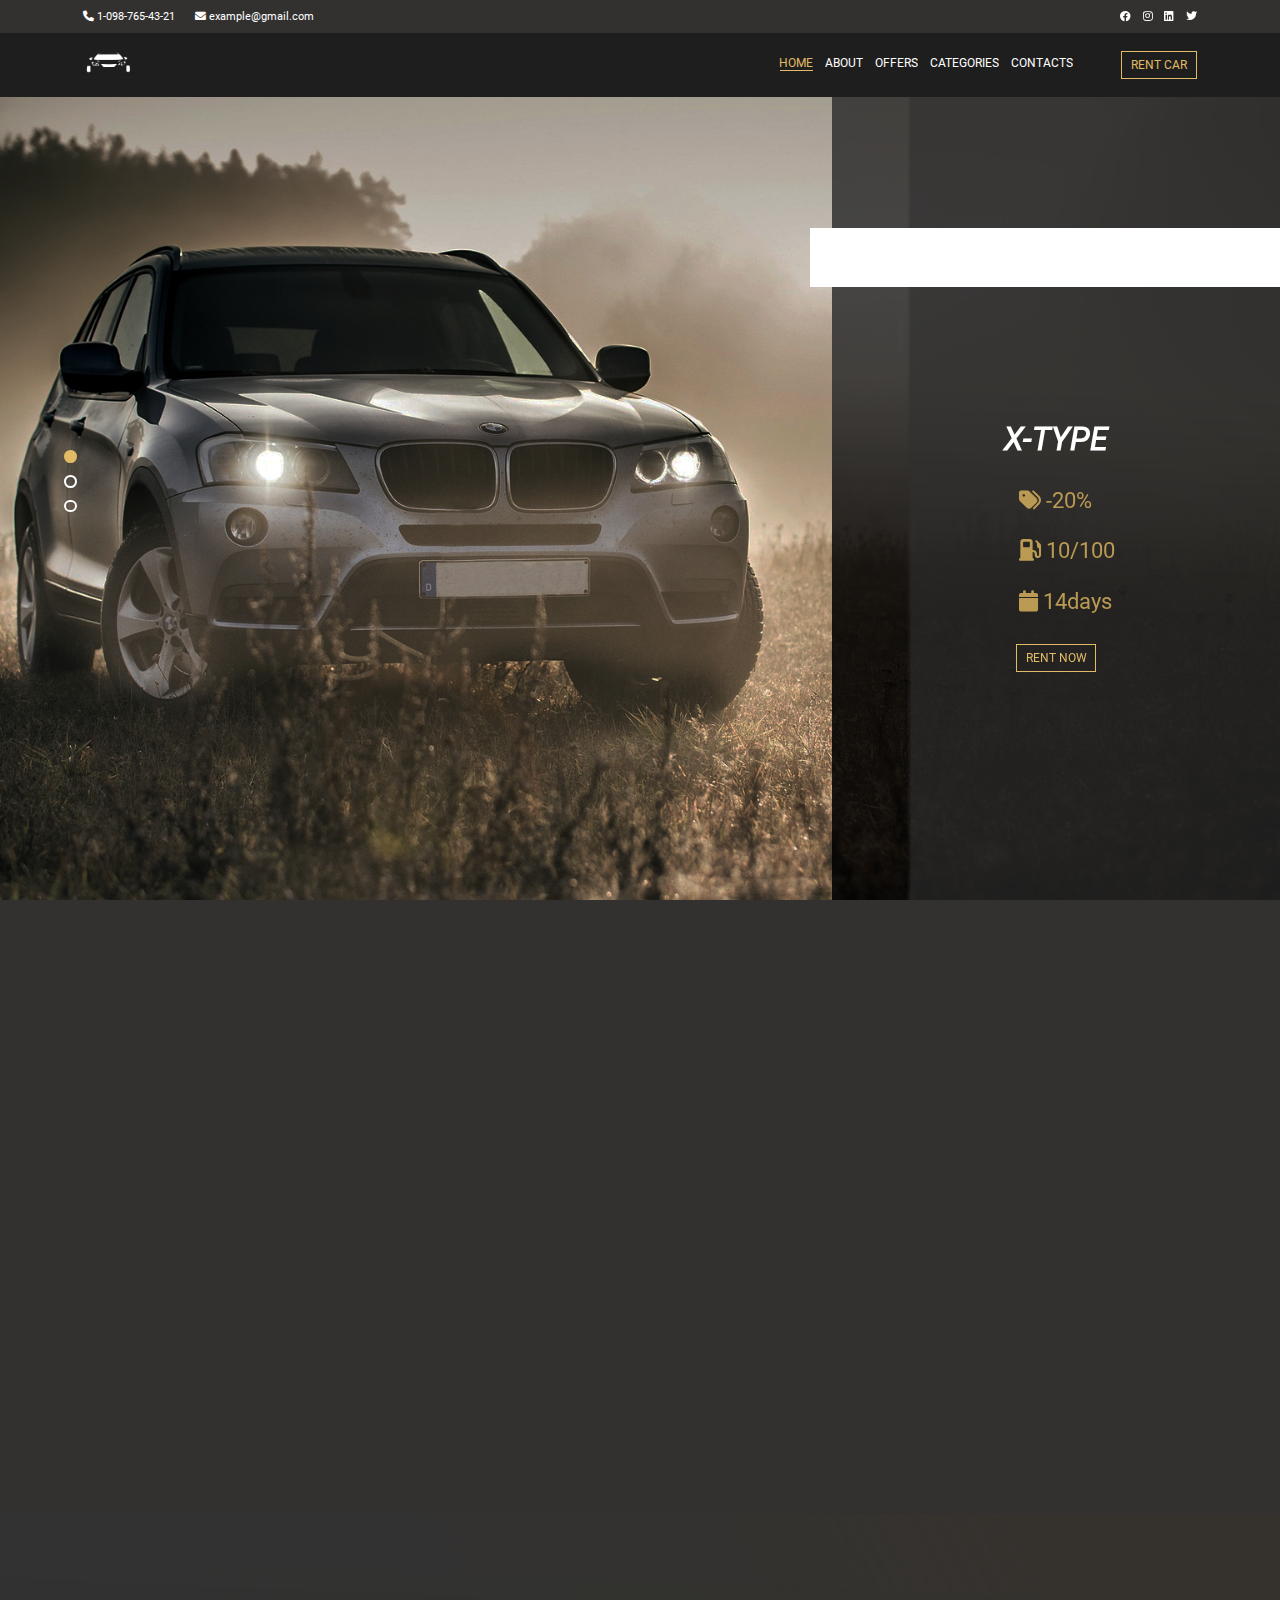
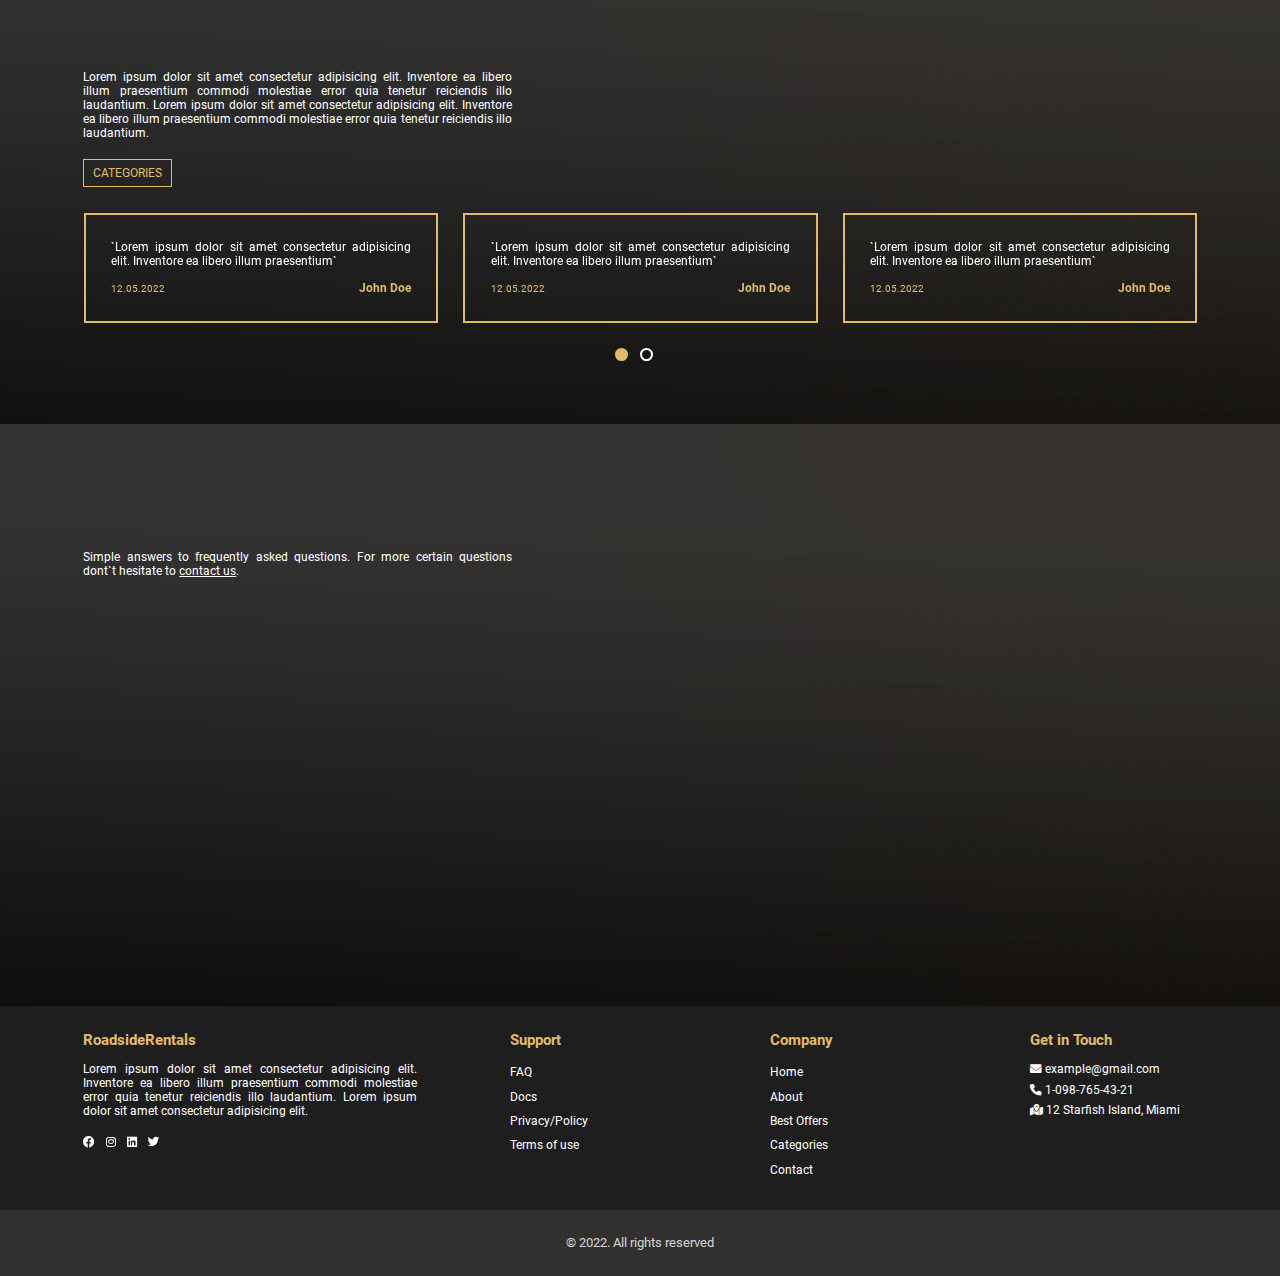
<file: index.html>
<!DOCTYPE html>
<html lang="zxx">
<!--Head section-->
<head>
    <meta charset="UTF-8">
    <meta http-equiv="X-UA-Compatible" content="IE=edge">
    <meta name="viewport" content="width=device-width, initial-scale=1.0">
    <link rel="stylesheet" href="https://cdnjs.cloudflare.com/ajax/libs/font-awesome/6.0.0/css/all.min.css" >
    <link rel="stylesheet" href="css/style.css">
    <link rel="stylesheet" href="css/animations.css">
    <link rel="stylesheet" href="owlcarousel/docs/assets/owlcarousel/assets/owl.carousel.min.css">
    <link rel="stylesheet" href="owlcarousel/docs/assets/owlcarousel/assets/owl.theme.default.min.css">
    <link rel="stylesheet" href="owlcarousel/docs/assets/css/animate.css">
    <link rel="stylesheet" href="css/media.css">
    <link rel="preconnect" href="https://fonts.googleapis.com">
    <link rel="preconnect" href="https://fonts.gstatic.com" crossorigin> 
    <title>RoadsideRentals</title>
</head>
<!--Head section-->
<body>
    <!--Header section--> 
    <header>
        <nav class="navbar">
                <div class="header-info-container">
                    <div class="header-info">
                        <!--Phone and email info-->
                        <div class="header-info-contacts">
                            <ul>
                                <li><i class="fa-solid fa-phone"></i> 1-098-765-43-21</li>
                                <li><i class="fa-solid fa-envelope"></i> example@gmail.com</li>
                            </ul>  
                        </div>
                        <!--Phone and email info-->
                        <!--Social media links-->
                        <div class="header-info-social">
                            <ul>
                                <li class="social-logo"><a href="#"><i class="fa-brands fa-facebook"></i></a></li>
                                <li class="social-logo"><a href="#"><i class="fa-brands fa-instagram"></i></a></li>
                                <li class="social-logo"><a href="#"><i class="fa-brands fa-linkedin"></i></a></li>
                                <li class="social-logo"><a href="#"><i class="fa-brands fa-twitter"></i></a></li>
                            </ul> 
                        </div>
                        <!--Social media links-->
                    </div>
                </div>
                <div class="header-menu-container">
                    <div class="header-menu">
                        <!--Logo-->
                        <a class="navbar-brand" href="index.html"><img src="images/logo.png" alt="Brand logo image"></a>
                        <!--Logo-->
                        <!--Mobile layout navigation dots-->
                        <div class="navbar-toggler">
                            <div class="nav-toggler-icons">
                                <i class="fa-solid fa-circle circle-left"></i>
                                <i class="fa-solid fa-circle circle-center"></i>
                                <i class="fa-solid fa-circle circle-right"></i>
                            </div>
                        </div>
                        <!--Mobile layout navigation dots-->
                        <!--Navigation menu-->
                        <div class="navigation-container" id="navigation">
                          <ul class="navbar-nav">
                            <li class="nav-item">
                              <a class="nav-link active" href="index.html#home">Home</a>
                            </li>
                            <li class="nav-item">
                              <a class="nav-link" href="about.html">About</a> 
                            </li>
                            <li class="nav-item">
                                <a class="nav-link" href="offers.html">Offers</a>
                            </li>
                            <li class="nav-item">
                                <a class="nav-link" href="categories.html">Categories</a>
                            </li>
                            <li class="nav-item">
                                <a class="nav-link" href="contacts.html">Contacts</a>
                            </li> 
                          </ul> 
                        </div>
                        <!--Navigation menu-->
                        <a href="categories.html" class="rent-link">Rent Car</a>  
                    </div>
                </div>  
        </nav>
    </header>
    <!--Header section--> 
    <!--Main banner slider section-->
    <section class="home-page" id="home"> 
        <div class="owl-carousel main-slider">
            <div class="main-slider-item">
                <img src="images/x-series.png" class="main-slider-img" alt="Main slider image description">
                <div class="main-slider-item-content">
                    <div class="main-heading-container">
                        <div class="heading-undercover"></div>
                        <h2 class="main-heading"><em>Explore new<br> horizons<br> with us</em></h2>
                    </div>
                    <div class="main-slider-item-info">
                        <h3><em>x-type</em></h3>
                        <ul>
                            <li><i class="fa-solid fa-tags"></i> -20%</li>
                            <li><i class="fa-solid fa-gas-pump"></i> 10/100 </li>
                            <li><i class="fa-solid fa-calendar"></i> 14days</li>
                        </ul>
                        <a href="product.html" class="rent-link">Rent Now</a>
                    </div>
                </div>
            </div>
            <div class="main-slider-item">
                <img src="images/muscle-car-banner.png" class="main-slider-img" alt="Main slider image description">
                <div class="main-slider-item-content">
                    <div class="main-heading-container">
                        <div class="heading-undercover"></div>
                        <h2 class="main-heading"><em>Explore new<br> horizons<br> with us</em></h2>
                    </div>
                    <div class="main-slider-item-info">
                        <h3><em>shelby performance</em></h3>
                        <ul>
                            <li><i class="fa-solid fa-tags"></i> -24%</li>
                            <li><i class="fa-solid fa-gas-pump"></i> 14/100</li>
                            <li><i class="fa-solid fa-calendar"></i> 7days</li>
                        </ul>
                        <a href="product.html" class="rent-link">Rent Now</a>
                    </div>
                </div>
            </div>
            <div class="main-slider-item">
                <img src="images/m-series.jpg" class="main-slider-img" alt="Main slider image description">
                <div class="main-slider-item-content">
                    <div class="main-heading-container">
                        <div class="heading-undercover"></div>
                        <h2 class="main-heading"><em>Explore new<br> horizons<br> with us</em></h2>
                    </div>
                    <div class="main-slider-item-info">
                        <h3><em>m-series</em></h3>
                        <ul>
                            <li><i class="fa-solid fa-tags"></i> -35%</li>
                            <li><i class="fa-solid fa-gas-pump"></i> 10/100</li>
                            <li><i class="fa-solid fa-calendar"></i> 21days</li>
                        </ul>
                        <a href="product.html" class="rent-link">Rent Now</a>
                    </div>
                </div>
            </div>
        </div>
    </section>
    <!--Main banner slider section--> 
    <!--Booking process description section-->
    <section class="process-page" id="process">
        <div class="process-container">
            <div class="stages-content">
                <div class="process-heading-container">
                    <span class="process-subheading">How it works</span>
                    <div class="heading-undercover-process"></div>
                    <h4 class="heading process"><em>Three simple steps<br> to get started</em></h4>
                </div>
                <div class="stages-container">
                    <article class="stage">
                        <i class="fa-solid fa-car-rear"></i>
                        <div class="stage-info">
                            <h5>Select car</h5>
                            <p>
                                Lorem ipsum dolor sit amet adipisici 
                                elit. Labore deleniti sapiente animi 
                                nihil similique
                            </p>
                        </div>
                    </article>
                    <article class="stage">
                        <i class="fa-solid fa-calendar-days"></i>
                        <div class="stage-info">
                            <h5>Choose Date</h5>
                            <p>
                                Lorem ipsum dolor sit amet adipisici 
                                elit. Labore deleniti sapiente animi 
                                nihil similique
                            </p>
                        </div>
                    </article>
                    <article class="stage">
                        <i class="fa-solid fa-key"></i>
                        <div class="stage-info"> 
                            <h5>Book Car</h5>
                            <p>
                                Lorem ipsum dolor sit amet adipisici 
                                elit. Labore deleniti sapiente animi 
                                nihil similique
                            </p>
                        </div>
                    </article>
                </div>
            </div>
            <div class="process-image-container">
                <h5 class="process-image-text"><em>Experience the fastest<br> service on the market</em></h5>
            </div> 
        </div>

    </section>
    <!--Booking process description section--> 
    <!--Testimonials section-->
    <section class="testimonials-page">
        <div class="wrapper testimonials">
            <div class="testimonials-heading-container"> 
                <div class="heading-undercover-testimonials"></div>
                <h4 class="heading testimonials"><em>What people think<br> about us</em></h4>
                <p>
                    Lorem ipsum dolor sit amet consectetur adipisicing elit. Inventore 
                    ea libero illum praesentium commodi molestiae error quia tenetur 
                    reiciendis illo laudantium. Lorem ipsum dolor sit amet consectetur 
                    adipisicing elit. Inventore ea libero illum praesentium commodi 
                    molestiae error quia tenetur reiciendis illo laudantium.
                </p>
                <a href="categories.html" class="rent-link">Categories</a> 
            </div>
            <div class="owl-carousel comments-slider">
                <article>
                    <p>
                        `Lorem ipsum dolor sit amet consectetur adipisicing elit. Inventore ea libero illum praesentium`
                    </p>
                    <div class="comment-desc">
                        <span>12.05.2022</span>
                        <h5>John Doe</h5>
                    </div>
                </article>
                <article>
                    <p>
                        `Lorem ipsum dolor sit amet consectetur adipisicing elit. Inventore ea libero illum praesentium`
                    </p>
                    <div class="comment-desc">
                        <span>12.05.2022</span>
                        <h5>John Doe</h5>
                    </div>
                </article>
                <article>
                    <p>
                        `Lorem ipsum dolor sit amet consectetur adipisicing elit. Inventore ea libero illum praesentium`
                    </p>
                    <div class="comment-desc">
                        <span>12.05.2022</span>
                        <h5>John Doe</h5>
                    </div>
                </article>
                <article>
                    <p>
                        `Lorem ipsum dolor sit amet consectetur adipisicing elit. Inventore ea libero illum praesentium`
                    </p>
                    <div class="comment-desc">
                        <span>12.05.2022</span>
                        <h5>John Doe</h5>
                    </div>
                </article>
                <article>
                    <p>
                        `Lorem ipsum dolor sit amet consectetur adipisicing elit. Inventore ea libero illum praesentium`
                    </p>
                    <div class="comment-desc">
                        <span>12.05.2022</span>
                        <h5>John Doe</h5>
                    </div>
                </article>
                <article>
                    <p>
                        `Lorem ipsum dolor sit amet consectetur adipisicing elit. Inventore ea libero illum praesentium`
                    </p>
                    <div class="comment-desc">
                        <span>12.05.2022</span>
                        <h5>John Doe</h5>
                    </div>
                </article>
            </div>
        </div>
    </section>
    <!--Testimonials section-->
    <!--Frequently asked questions section-->
    <section class="faq-page">
        <div class="wrapper faq">
            <div class="faq-heading-container"> 
                <div class="heading-undercover-faq"></div>
                <h4 class="heading faq"><em>Faq</em></h4>
                <p>
                    Simple answers to frequently asked questions. For more certain questions dont`t hesitate to <a href="contacts.html">contact us</a>.
                </p>
            </div>
            <div class="faq-container">
                <div class="faq-block">
                    <article class="faq-item">
                        <div class="faq-btn"> 
                            <h4>Does the vehicle need to be returned with a full tank of gas? </h4>
                            <i class="fa-solid fa-chevron-up"></i>
                        </div>
                        <div class="faq-answer">
                            <p>
                                Lorem ipsum dolor sit amet consectetur adipisicing elit. Inventore ea libero illum praesentium 
                                commodi molestiae error quia tenetur reiciendis illo laudantium.
                            </p>
                        </div>
                    </article>
                    <article class="faq-item">
                        <div class="faq-btn">
                            <h4>What do I do in case of mechanical problems?</h4>
                            <i class="fa-solid fa-chevron-up"></i>
                        </div>
                        <div class="faq-answer">
                            <p>
                                Lorem ipsum dolor sit amet consectetur adipisicing elit. Inventore ea libero illum praesentium 
                                commodi molestiae error quia tenetur reiciendis illo laudantium.
                            </p>
                        </div>
                    </article>
                    <article class="faq-item">
                        <div class="faq-btn">
                            <h4>What is the minimum age requirement for renting a car?</h4>
                            <i class="fa-solid fa-chevron-up"></i>
                        </div>
                        <div class="faq-answer">
                            <p>
                                Lorem ipsum dolor sit amet consectetur adipisicing elit. Inventore ea libero illum praesentium 
                                commodi molestiae error quia tenetur reiciendis illo laudantium.
                            </p>
                        </div>
                    </article>
                    <article class="faq-item">
                        <div class="faq-btn">
                            <h4>Can I drive the rented car outside the country?</h4>
                            <i class="fa-solid fa-chevron-up"></i>
                        </div>
                        <div class="faq-answer">
                            <p>
                                Lorem ipsum dolor sit amet consectetur adipisicing elit. Inventore ea libero illum praesentium 
                                commodi molestiae error quia tenetur reiciendis illo laudantium.
                            </p>
                        </div>
                    </article>
                    <article class="faq-item">
                        <div class="faq-btn">
                            <h4>What documents are needed to rent a car?</h4>
                            <i class="fa-solid fa-chevron-up"></i>
                        </div>
                        <div class="faq-answer">
                            <p>
                                Lorem ipsum dolor sit amet consectetur adipisicing elit. Inventore ea libero illum praesentium 
                                commodi molestiae error quia tenetur reiciendis illo laudantium.
                            </p>
                        </div>
                    </article>  
                </div>
                <div class="faq-block image">
                    <div class="faq-image">
                        <img src="images/parking-spot-gac8ab8bec_1920.jpg" alt="Faq page image">
                    </div>
                </div>
            </div>
        </div>
    </section>
    <!--Frequently asked questions section-->
    <!--Footer section-->
    <footer>
        <div class="wrapper footer">
            <div class="footer-content">
                <!--Short description-->
                <div class="footer-about">
                    <h2>RoadsideRentals</h2> 
                    <p>
                        Lorem ipsum dolor sit amet consectetur adipisicing elit. Inventore ea libero illum praesentium 
                        commodi molestiae error quia tenetur reiciendis illo laudantium. Lorem ipsum dolor sit amet consectetur 
                        adipisicing elit.  
                    </p>
                    <div class="about-social">
                        <ul>
                            <li class="social-logo"><a href="#"><i class="fa-brands fa-facebook"></i></a></li>
                            <li class="social-logo"><a href="#"><i class="fa-brands fa-instagram"></i></a></li>
                            <li class="social-logo"><a href="#"><i class="fa-brands fa-linkedin"></i></a></li>
                            <li class="social-logo"><a href="#"><i class="fa-brands fa-twitter"></i></a></li>
                        </ul>
                    </div>
                </div>
                <!--Short description-->
                <!--Links to support files-->
                <div class="footer-support">
                    <h6>Support</h6>
                    <ul>
                        <li><a href="#">FAQ</a></li>
                        <li><a href="#">Docs</a></li>
                        <li><a href="#">Privacy/Policy</a></li>
                        <li><a href="#">Terms of use</a></li>
                    </ul> 
                </div>
                <!--Links to support files-->
                <!--List of website pages/sections-->
                <div class="footer-company">
                    <h6>Company</h6>
                    <ul>
                        <li><a href="index.html">Home</a></li>
                        <li><a href="about.html">About</a></li>
                        <li><a href="offers.html">Best Offers</a></li>
                        <li><a href="categories.html">Categories</a></li> 
                        <li><a href="contacts.html">Contact</a></li>
                    </ul> 
                </div>
                <!--List of website pages/sections-->
                <!--Contacts info-->
                <div class="footer-contacts">
                    <h6>Get in Touch</h6>
                    <ul>
                        <li><i class="fa-solid fa-envelope"></i> example@gmail.com</li>
                        <li><i class="fa-solid fa-phone"></i> 1-098-765-43-21</li>
                        <li><i class="fa-solid fa-map-location-dot"></i> 12 Starfish Island, Miami</li> 
                    </ul> 
                </div>
                <!--Contacts info-->
            </div>
        </div>
        <!--Copyright section-->
        <div class="copyright">
            <p>&copy; 2022. All rights reserved</p>
        </div>
        <!--Copyright section-->
    </footer>
    <!--Footer section-->

    <!--Links to javascript files-->
    <script src="js/jquery-3.6.3.min.js"></script>
    <script src="js/script.js"></script>
    <script src="owlcarousel/docs/assets/owlcarousel/owl.carousel.min.js"></script>
    <!--Links to javascript files--> 
</body>
</html>
</file>
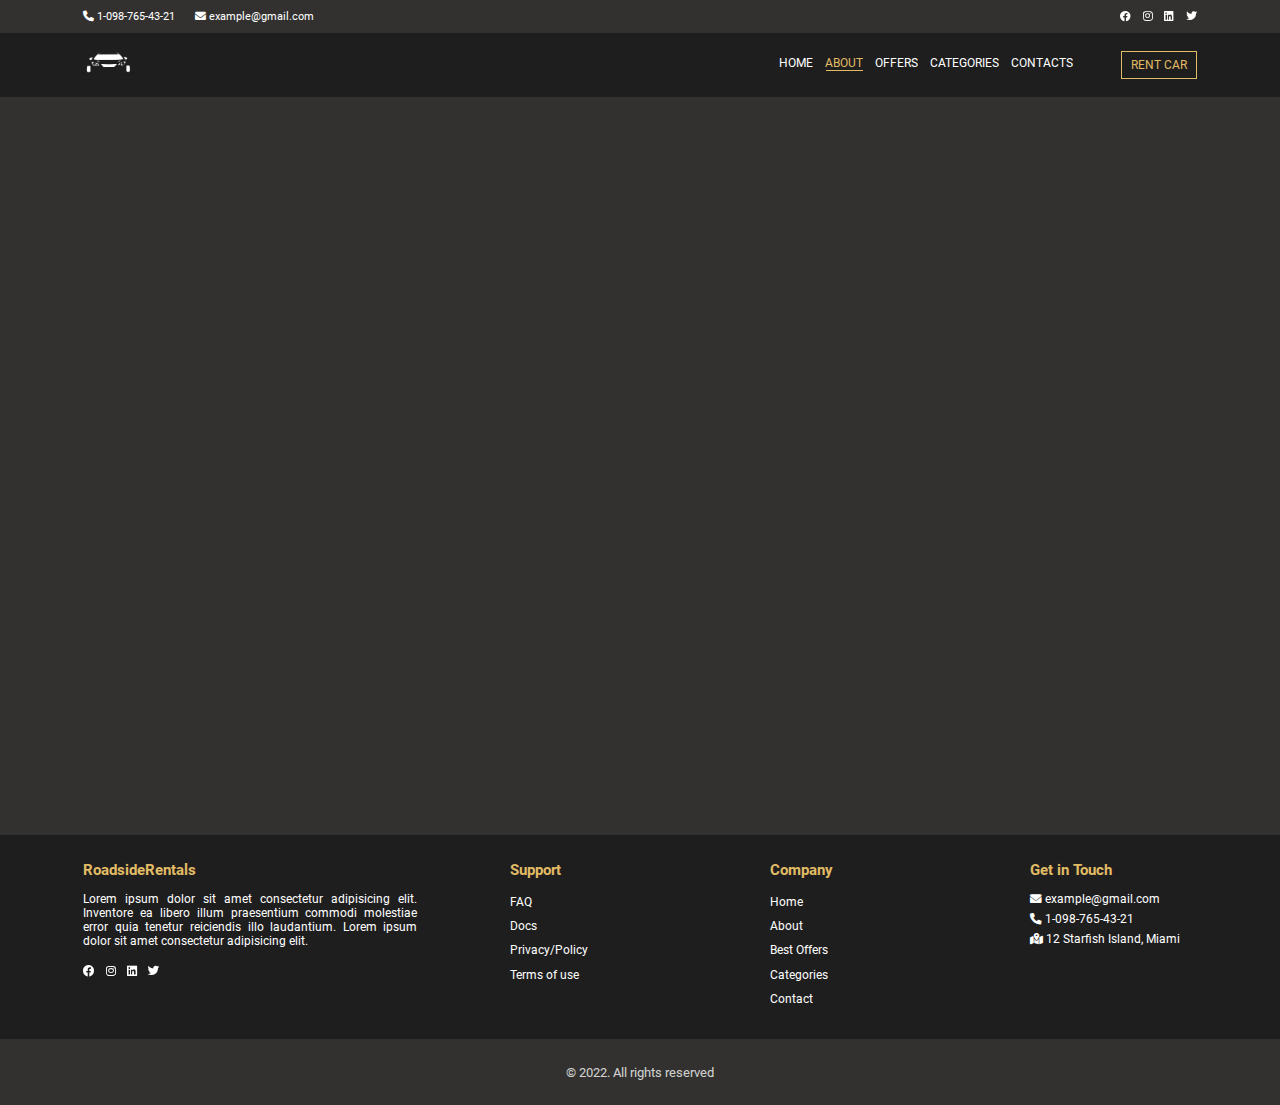
<file: about.html>
<!DOCTYPE html>
<html lang="zxx">
<!--Head section-->
<head>
    <meta charset="UTF-8">
    <meta http-equiv="X-UA-Compatible" content="IE=edge">
    <meta name="viewport" content="width=device-width, initial-scale=1.0">
    <link rel="stylesheet" href="https://cdnjs.cloudflare.com/ajax/libs/font-awesome/6.0.0/css/all.min.css" >
    <link rel="stylesheet" href="css/style.css">
    <link rel="stylesheet" href="css/animations.css">
    <link rel="stylesheet" href="owlcarousel/docs/assets/owlcarousel/assets/owl.carousel.min.css">
    <link rel="stylesheet" href="owlcarousel/docs/assets/owlcarousel/assets/owl.theme.default.min.css">
    <link rel="stylesheet" href="owlcarousel/docs/assets/css/animate.css">
    <link rel="stylesheet" href="css/media.css">
    <link rel="preconnect" href="https://fonts.googleapis.com">
    <link rel="preconnect" href="https://fonts.gstatic.com" crossorigin> 
    <title>RoadsideRentals</title>
</head>
<!--Head section-->
<body>
    <!--Header section--> 
    <header>
        <nav class="navbar">
                <div class="header-info-container">
                    <div class="header-info">
                        <!--Phone and email info-->
                        <div class="header-info-contacts">
                            <ul>
                                <li><i class="fa-solid fa-phone"></i> 1-098-765-43-21</li>
                                <li><i class="fa-solid fa-envelope"></i> example@gmail.com</li>
                            </ul>  
                        </div>
                        <!--Phone and email info-->
                        <!--Social media links-->
                        <div class="header-info-social">
                            <ul>
                                <li class="social-logo"><a href="#"><i class="fa-brands fa-facebook"></i></a></li>
                                <li class="social-logo"><a href="#"><i class="fa-brands fa-instagram"></i></a></li>
                                <li class="social-logo"><a href="#"><i class="fa-brands fa-linkedin"></i></a></li>
                                <li class="social-logo"><a href="#"><i class="fa-brands fa-twitter"></i></a></li>
                            </ul> 
                        </div>
                        <!--Social media links-->
                    </div>
                </div>
                <div class="header-menu-container">
                    <div class="header-menu">
                        <!--Logo-->
                        <a class="navbar-brand" href="index.html"><img src="images/logo.png" alt="Brand logo image"></a>
                        <!--Logo-->
                        <!--Mobile layout navigation dots-->
                        <div class="navbar-toggler">
                            <div class="nav-toggler-icons">
                                <i class="fa-solid fa-circle circle-left"></i>
                                <i class="fa-solid fa-circle circle-center"></i>
                                <i class="fa-solid fa-circle circle-right"></i>
                            </div>
                        </div>
                        <!--Mobile layout navigation dots-->
                        <!--Navigation menu-->
                        <div class="navigation-container" id="navigation">
                          <ul class="navbar-nav">
                            <li class="nav-item">
                              <a class="nav-link" href="index.html#home">Home</a>
                            </li>
                            <li class="nav-item">
                              <a class="nav-link active" href="about.html">About</a>
                            </li>
                            <li class="nav-item">
                                <a class="nav-link" href="offers.html">Offers</a>
                            </li>
                            <li class="nav-item">
                                <a class="nav-link" href="categories.html">Categories</a>
                            </li>
                            <li class="nav-item">
                                <a class="nav-link" href="contacts.html">Contacts</a>
                            </li> 
                          </ul> 
                        </div>
                        <!--Navigation menu-->
                        <a href="categories.html" class="rent-link">Rent Car</a>  
                    </div>
                </div>  
        </nav>
    </header>
    <!--Header section--> 
    <!--About company section-->
    <section class="about-page" id="about">
        <div class="about-page-container">
            <div class="about-image">
                <img src="images/banner-about.png" alt="About company image">
            </div>
            <div class="about-info">
                <div class="heading-undercover-about"></div>
                <h4 class="heading about"><em>Some words about us</em></h4>
                <p>
                    Lorem ipsum dolor sit amet consectetur, adipisicing elit. Voluptatum 
                    quisquam recusandae, laborum error officia molestiae dolor repudiandae 
                    possimus distinctio totam, rerum voluptas ut? Voluptatibus repellat, quo 
                    unde vero corrupti reiciendis. 
                    Quas illo architecto tenetur, fuga perferendis beatae quisquam iure 
                    doloribus in, aliquid eligendi voluptas iusto dignissimos laboriosam 
                    tempora ipsa commodi itaque cupiditate veniam pariatur debitis quia. 
                    Debitis ipsa quam quasi?
                </p>
                <div class="about-social">
                    <a href="categories.html" class="rent-link">Categories</a>
                    <ul>
                        <li class="social-logo"><a href="#"><i class="fa-brands fa-facebook"></i></a></li>
                        <li class="social-logo"><a href="#"><i class="fa-brands fa-instagram"></i></a></li>
                        <li class="social-logo"><a href="#"><i class="fa-brands fa-linkedin"></i></a></li>
                        <li class="social-logo"><a href="#"><i class="fa-brands fa-twitter"></i></a></li>
                    </ul>
                </div>
                <div class="about-stats">
                    <ul>
                        <li><span id="carsValue" class="number-count-value">37</span> <br> CARS</li>
                        <li><span id="dealsValue" class="number-count-value">455</span> <br> DEALS</li>
                        <li><span id="clientsValue" class="number-count-value">162</span> <br> CLIENTS</li>
                    </ul>
                </div>
            </div>
        </div>
    </section>
    <!--About company section-->

    <!--Footer section-->
    <footer>
        <div class="wrapper footer">
            <div class="footer-content">
                <!--Short description-->
                <div class="footer-about">
                    <h2>RoadsideRentals</h2> 
                    <p>
                        Lorem ipsum dolor sit amet consectetur adipisicing elit. Inventore ea libero illum praesentium 
                        commodi molestiae error quia tenetur reiciendis illo laudantium. Lorem ipsum dolor sit amet consectetur 
                        adipisicing elit.  
                    </p>
                    <div class="about-social">
                        <ul>
                            <li class="social-logo"><a href="#"><i class="fa-brands fa-facebook"></i></a></li>
                            <li class="social-logo"><a href="#"><i class="fa-brands fa-instagram"></i></a></li>
                            <li class="social-logo"><a href="#"><i class="fa-brands fa-linkedin"></i></a></li>
                            <li class="social-logo"><a href="#"><i class="fa-brands fa-twitter"></i></a></li>
                        </ul>
                    </div>
                </div>
                <!--Short description-->
                <!--Links to support files-->
                <div class="footer-support">
                    <h6>Support</h6>
                    <ul>
                        <li><a href="#">FAQ</a></li>
                        <li><a href="#">Docs</a></li>
                        <li><a href="#">Privacy/Policy</a></li>
                        <li><a href="#">Terms of use</a></li>
                    </ul> 
                </div>
                <!--Links to support files-->
                <!--List of website pages/sections-->
                <div class="footer-company">
                    <h6>Company</h6>
                    <ul>
                        <li><a href="index.html">Home</a></li>
                        <li><a href="about.html">About</a></li>
                        <li><a href="offers.html">Best Offers</a></li>
                        <li><a href="categories.html">Categories</a></li> 
                        <li><a href="contacts.html">Contact</a></li>
                    </ul> 
                </div>
                <!--List of website pages/sections-->
                <!--Contacts info-->
                <div class="footer-contacts">
                    <h6>Get in Touch</h6>
                    <ul>
                        <li><i class="fa-solid fa-envelope"></i> example@gmail.com</li>
                        <li><i class="fa-solid fa-phone"></i> 1-098-765-43-21</li>
                        <li><i class="fa-solid fa-map-location-dot"></i> 12 Starfish Island, Miami</li> 
                    </ul> 
                </div>
                <!--Contacts info-->
            </div>
        </div>
        <!--Copyright section-->
        <div class="copyright">
            <p>&copy; 2022. All rights reserved</p>
        </div>
        <!--Copyright section-->
    </footer>
    <!--Footer section-->

    <!--Links to javascript files-->
    <script src="js/jquery-3.6.3.min.js"></script>
    <script src="js/about.js"></script> 
    <!--Links to javascript files--> 
</body>
</html>
</file>
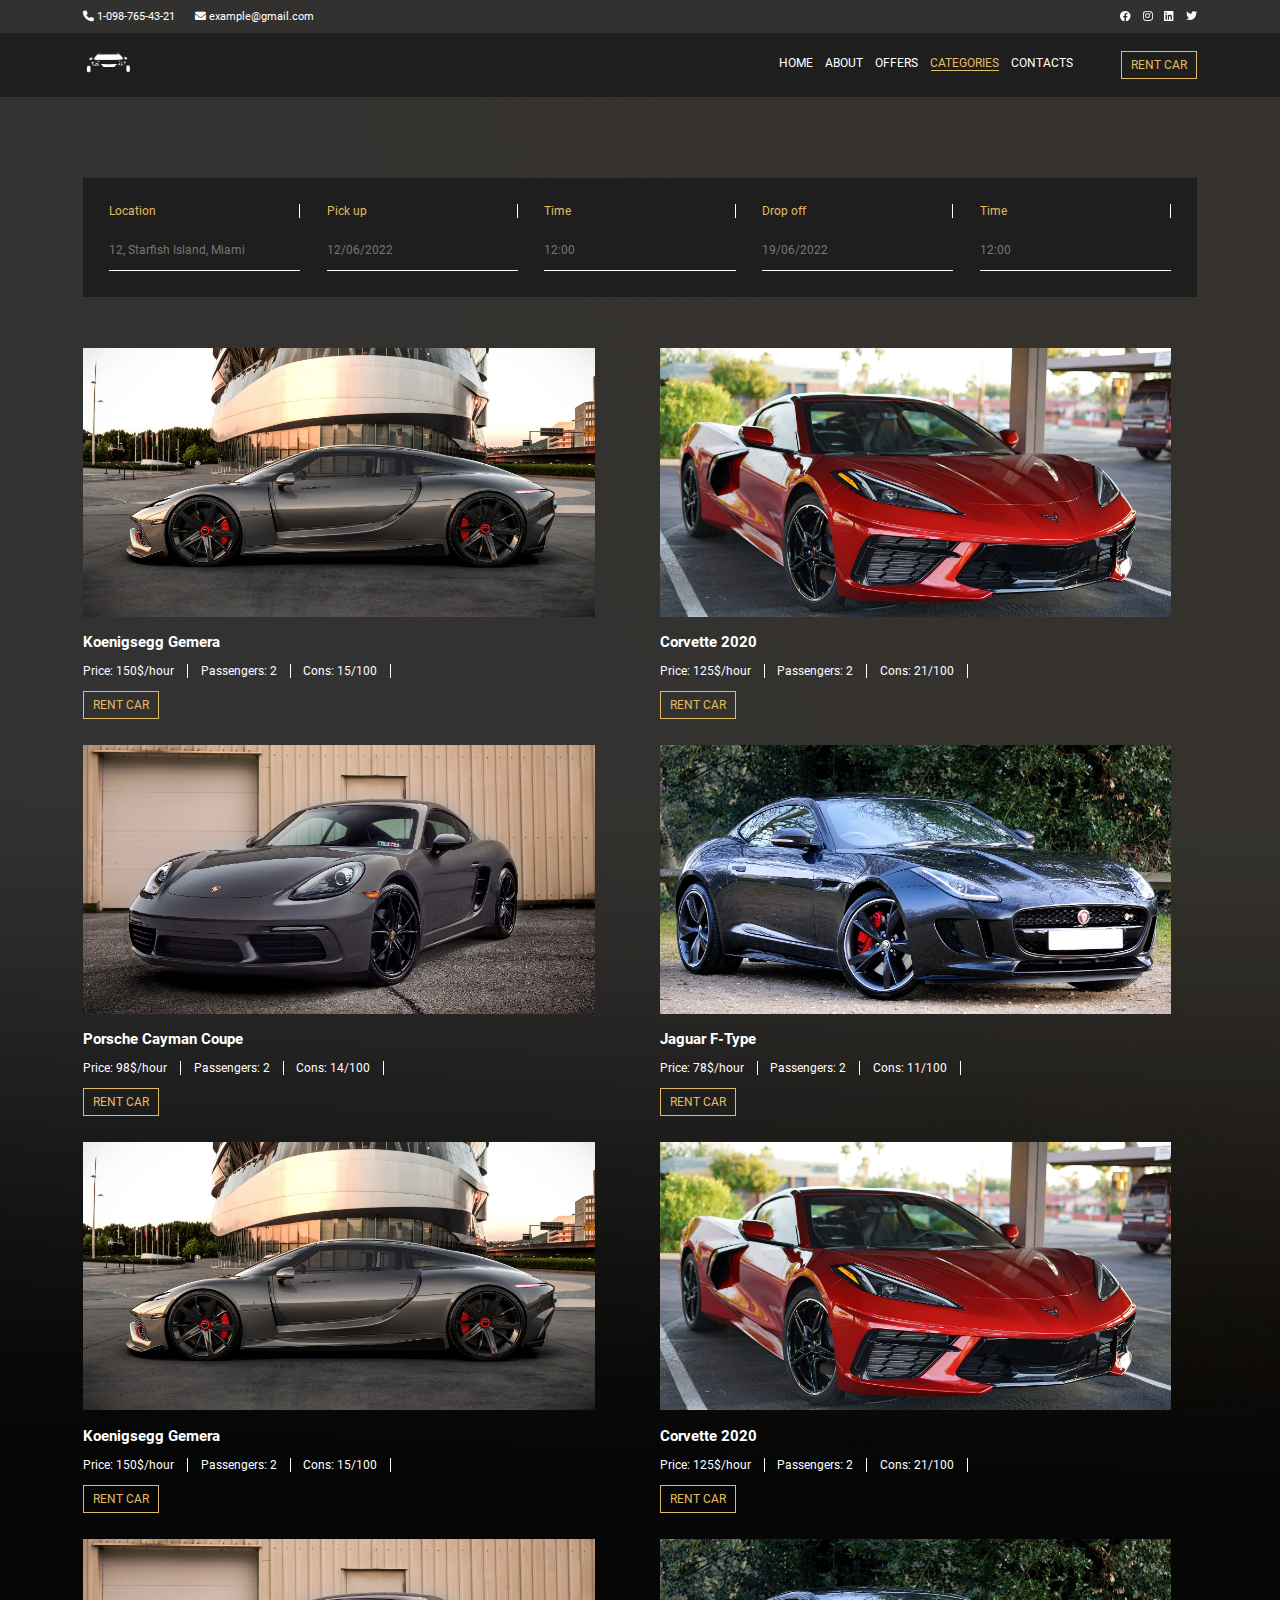
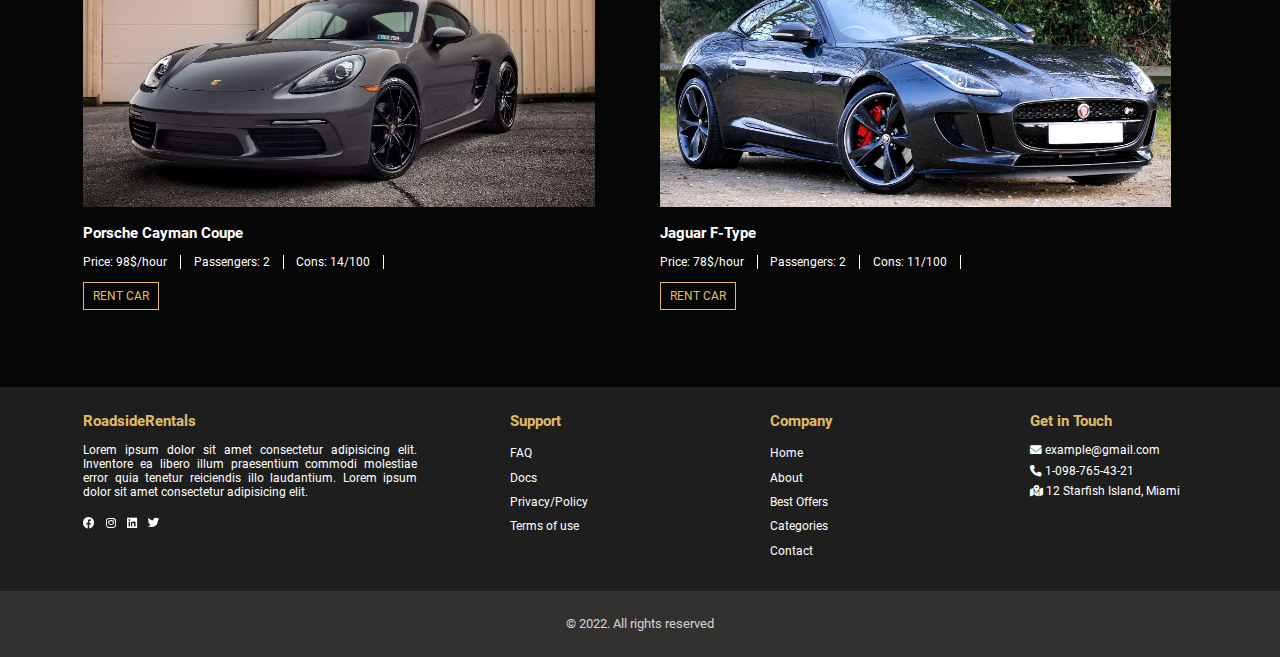
<file: cars.html>
<!DOCTYPE html>
<html lang="zxx">
<!--Head section-->
<head>
    <meta charset="UTF-8">
    <meta http-equiv="X-UA-Compatible" content="IE=edge">
    <meta name="viewport" content="width=device-width, initial-scale=1.0">
    <link rel="stylesheet" href="https://cdnjs.cloudflare.com/ajax/libs/font-awesome/6.0.0/css/all.min.css" >
    <link rel="stylesheet" href="css/style.css">
    <link rel="stylesheet" href="css/animations.css">
    <link rel="stylesheet" href="css/media.css">
    <link rel="preconnect" href="https://fonts.googleapis.com">
    <link rel="preconnect" href="https://fonts.gstatic.com" crossorigin> 
    <title>RoadsideRentals</title>
</head>
<!--Head section-->
<body>
    <!--Header section-->
    <header>
        <nav class="navbar">
                <div class="header-info-container">
                    <div class="header-info">
                        <!--Phone and email info-->
                        <div class="header-info-contacts">
                            <ul>
                                <li><i class="fa-solid fa-phone"></i> 1-098-765-43-21</li>
                                <li><i class="fa-solid fa-envelope"></i> example@gmail.com</li>
                            </ul>  
                        </div>
                        <!--Phone and email info--> 
                        <!--Social media links-->
                        <div class="header-info-social">
                            <ul>
                                <li class="social-logo"><a href="#"><i class="fa-brands fa-facebook"></i></a></li>
                                <li class="social-logo"><a href="#"><i class="fa-brands fa-instagram"></i></a></li>
                                <li class="social-logo"><a href="#"><i class="fa-brands fa-linkedin"></i></a></li>
                                <li class="social-logo"><a href="#"><i class="fa-brands fa-twitter"></i></a></li>
                            </ul> 
                        </div>
                        <!--Social media links-->
                    </div>
                </div>
                <div class="header-menu-container">
                    <div class="header-menu">
                        <!--Logo-->
                        <a class="navbar-brand" href="index.html"><img src="images/logo.png" alt="Brand logo image"></a>
                        <!--Logo-->
                        <!--Mobile layout navigation dots-->
                        <div class="navbar-toggler">
                            <div class="nav-toggler-icons">
                                <i class="fa-solid fa-circle circle-left"></i>
                                <i class="fa-solid fa-circle circle-center"></i>
                                <i class="fa-solid fa-circle circle-right"></i>
                            </div>
                        </div>
                        <!--Mobile layout navigation dots-->
                        <!--Navigation menu-->
                        <div class="navigation-container" id="navigation">
                          <ul class="navbar-nav">
                            <li class="nav-item">
                              <a class="nav-link" href="index.html#home">Home</a>
                            </li>
                            <li class="nav-item">
                              <a class="nav-link" href="about.html">About</a>
                            </li>
                            <li class="nav-item">
                                <a class="nav-link" href="offers.html">Offers</a>
                            </li>
                            <li class="nav-item">
                                <a class="nav-link active" href="categories.html#cats">Categories</a>
                            </li>
                            <li class="nav-item">
                                <a class="nav-link" href="contacts.html">Contacts</a>
                            </li> 
                          </ul> 
                        </div>
                        <!--Navigation menu-->
                        <a href="categories.html" class="rent-link">Rent Car</a>  
                    </div>
                </div> 
        </nav>
    </header> 
    <!--Header section-->
    <!--Cars in selected category section-->
    <section class="cars-page" id="cars"> 
        <div class="wrapper cars">
            <div class="cars-heading-container">
                <div class="heading-undercover-cars"></div>
                <h4 class="heading cars"><em>Sport Cars</em></h4> 
            </div>
            <div class="cars-filters">
                <div class="filters-heading">
                    <button id="btnFilters">Show filters</button>
                </div>
                <div class="filters-content">
                    <form id="filterForm" class="filters-form">
                        <label for="locInp">Location</label>
                        <input type="text" id="locInp" name="locInp" placeholder="12, Starfish Island, Miami">
                        <label for="pickupDate">Pick up</label>
                        <input type="text" id="pickupDate" name="pickupDate" placeholder="12/06/2022">
                        <label for="pickupTime">Time</label>
                        <input type="text" id="pickupTime" name="pickupTime" placeholder="12:00">
                        <label for="dropoffDate">Drop off </label>
                        <input type="text" id="dropoffDate" name="dropoffDate" placeholder="19/06/2022">
                        <label for="dropoffTime">Time</label>
                        <input type="text" id="dropoffTime" name="dropoffTime" placeholder="12:00">
                    </form>
                </div>
            </div>
            <div class="car-list"> 
                <div class="cars-list-item">
                    <figure>
                        <img src="images/koenigsegg.jpg" alt="Available car description" />
                        <figcaption>
                            <h5>Koenigsegg Gemera</h5>
                            <ul>
                                <li>Price: 150$/hour</li>
                                <li>Passengers: 2</li>
                                <li>Cons: 15/100 </li>
                            </ul> 
                        </figcaption>
                    </figure>
                    <a href="product.html" class="rent-link">Rent Car</a>
                </div>
                <div class="cars-list-item">
                    <figure>
                        <img src="images/corvette-g9a11afacc_1920.jpg" alt="Available car description" />
                        <figcaption>
                            <h5>Corvette 2020</h5>
                            <ul>
                                <li>Price: 125$/hour</li>
                                <li>Passengers: 2</li>
                                <li> Cons: 21/100</li>
                            </ul>  
                        </figcaption>
                    </figure>
                    <a href="product.html" class="rent-link">Rent Car</a>
                </div>
                <div class="cars-list-item"> 
                    <figure>
                        <img src="images/porsche.jpg" alt="Available car description" />
                        <figcaption>
                            <h5>Porsche Cayman Coupe</h5>
                            <ul>
                                <li>Price: 98$/hour</li>
                                <li>Passengers: 2 </li>
                                <li>Cons: 14/100</li>
                            </ul>   
                        </figcaption>
                    </figure>
                    <a href="product.html" class="rent-link">Rent Car</a>
                </div>
                <div class="cars-list-item">
                    <figure>
                        <img src="images/jaguar-g4ae01c0a2_1920.jpg" alt="Available car description" />
                        <figcaption>
                            <h5>Jaguar F-Type</h5>
                            <ul>
                                <li>Price: 78$/hour</li>
                                <li>Passengers: 2</li>
                                <li>Cons: 11/100</li>
                            </ul> 
                        </figcaption> 
                    </figure>
                    <a href="product.html" class="rent-link">Rent Car</a>
                </div>
                <div class="cars-list-item">
                    <figure>
                        <img src="images/koenigsegg.jpg" alt="Available car description" />
                        <figcaption>
                            <h5>Koenigsegg Gemera</h5>
                            <ul>
                                <li>Price: 150$/hour</li>
                                <li>Passengers: 2</li>
                                <li>Cons: 15/100 </li>
                            </ul> 
                        </figcaption>
                    </figure>
                    <a href="product.html" class="rent-link">Rent Car</a>
                </div>
                <div class="cars-list-item">
                    <figure>
                        <img src="images/corvette-g9a11afacc_1920.jpg" alt="Available car description" />
                        <figcaption>
                            <h5>Corvette 2020</h5>
                            <ul>
                                <li>Price: 125$/hour</li>
                                <li>Passengers: 2</li>
                                <li> Cons: 21/100</li>
                            </ul>  
                        </figcaption>
                    </figure>
                    <a href="product.html" class="rent-link">Rent Car</a>
                </div>
                <div class="cars-list-item"> 
                    <figure>
                        <img src="images/porsche.jpg" alt="Available car description" />
                        <figcaption>
                            <h5>Porsche Cayman Coupe</h5>
                            <ul>
                                <li>Price: 98$/hour</li>
                                <li>Passengers: 2 </li>
                                <li>Cons: 14/100</li>
                            </ul>   
                        </figcaption>
                    </figure>
                    <a href="product.html" class="rent-link">Rent Car</a>
                </div>
                <div class="cars-list-item">
                    <figure>
                        <img src="images/jaguar-g4ae01c0a2_1920.jpg" alt="Available car description" />
                        <figcaption>
                            <h5>Jaguar F-Type</h5>
                            <ul>
                                <li>Price: 78$/hour</li>
                                <li>Passengers: 2</li>
                                <li>Cons: 11/100</li>
                            </ul> 
                        </figcaption> 
                    </figure>
                    <a href="product.html" class="rent-link">Rent Car</a>
                </div>
            </div>
        </div>
    </section>
    <!--Cars in selected category section-->
    <!--Footer section-->
    <footer>
        <div class="wrapper footer">
            <div class="footer-content">
                <!--Short description-->
                <div class="footer-about">
                    <h2>RoadsideRentals</h2> 
                    <p>
                        Lorem ipsum dolor sit amet consectetur adipisicing elit. Inventore ea libero illum praesentium 
                        commodi molestiae error quia tenetur reiciendis illo laudantium. Lorem ipsum dolor sit amet consectetur 
                        adipisicing elit.  
                    </p>
                    <div class="about-social">
                        <ul>
                            <li class="social-logo"><a href="#"><i class="fa-brands fa-facebook"></i></a></li>
                            <li class="social-logo"><a href="#"><i class="fa-brands fa-instagram"></i></a></li>
                            <li class="social-logo"><a href="#"><i class="fa-brands fa-linkedin"></i></a></li>
                            <li class="social-logo"><a href="#"><i class="fa-brands fa-twitter"></i></a></li>
                        </ul>
                    </div>
                </div>
                <!--Short description-->
                <!--Links to support files-->
                <div class="footer-support">
                    <h6>Support</h6>
                    <ul>
                        <li><a href="#">FAQ</a></li>
                        <li><a href="#">Docs</a></li>
                        <li><a href="#">Privacy/Policy</a></li>
                        <li><a href="#">Terms of use</a></li>
                    </ul> 
                </div>
                <!--Links to support files-->
                <!--List of website pages/sections-->
                <div class="footer-company">
                    <h6>Company</h6>
                    <ul>
                        <li><a href="index.html">Home</a></li>
                        <li><a href="about.html">About</a></li>
                        <li><a href="offers.hmtl">Best Offers</a></li>
                        <li><a href="categories.html">Categories</a></li> 
                        <li><a href="contacts.html">Contact</a></li>
                    </ul> 
                </div>
                <!--List of website pages/sections-->
                <!--Contacts info-->
                <div class="footer-contacts">
                    <h6>Get in Touch</h6>
                    <ul>
                        <li><i class="fa-solid fa-envelope"></i> example@gmail.com</li>
                        <li><i class="fa-solid fa-phone"></i> 1-098-765-43-21</li>
                        <li><i class="fa-solid fa-map-location-dot"></i> 12 Starfish Island, Miami</li> 
                    </ul> 
                </div>
                <!--Contacts info-->
            </div>
        </div>
        <!--Copyright section-->
        <div class="copyright">
            <p>&copy; 2022. All rights reserved</p>
        </div>
        <!--Copyright section-->
    </footer>
    <!--Footer section-->

    <!--Links to javascript files-->
    <script src="js/jquery-3.6.3.min.js"></script>
    <script src="js/cars.js"></script> 
    <!--Links to javascript files--> 
</body>
</html>
</file>
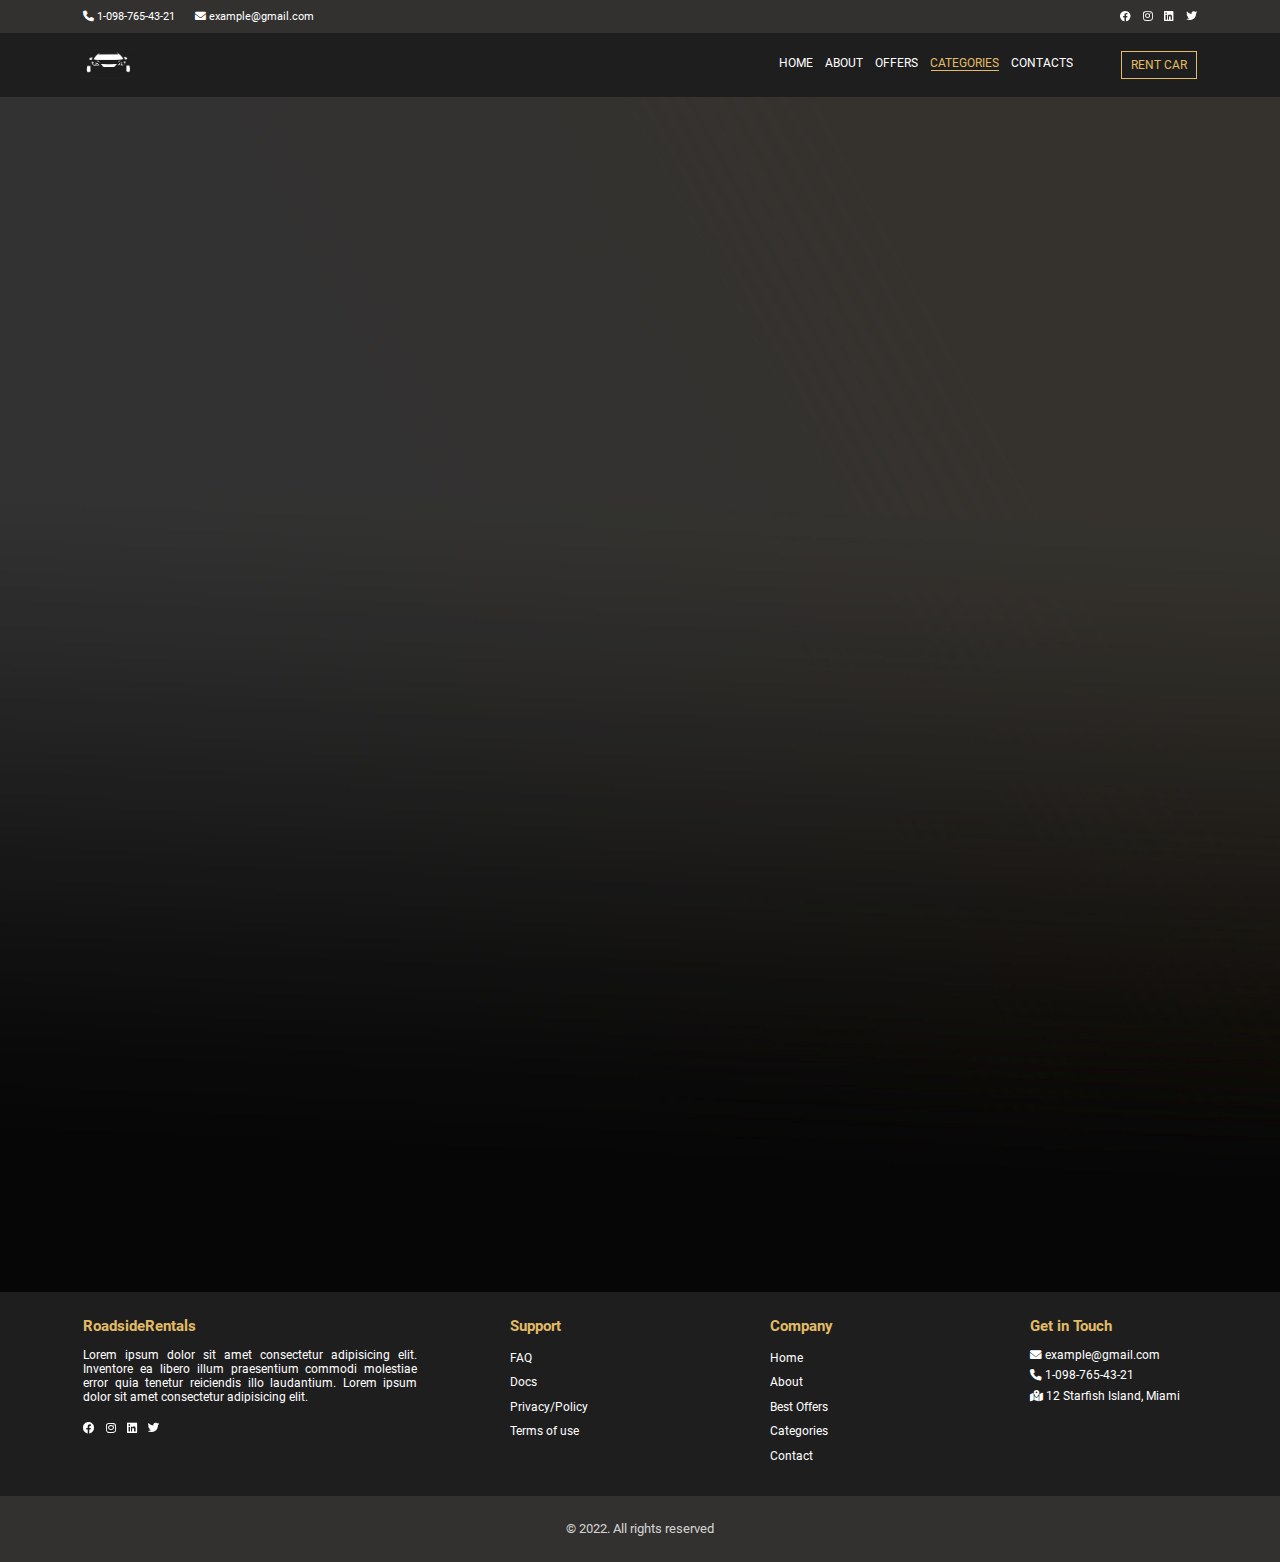
<file: categories.html>
<!DOCTYPE html>
<html lang="zxx"> 
<!--Head section-->
<head>
    <meta charset="UTF-8">
    <meta http-equiv="X-UA-Compatible" content="IE=edge">
    <meta name="viewport" content="width=device-width, initial-scale=1.0">
    <link rel="stylesheet" href="https://cdnjs.cloudflare.com/ajax/libs/font-awesome/6.0.0/css/all.min.css" >
    <link rel="stylesheet" href="css/style.css">
    <link rel="stylesheet" href="css/animations.css">
    <link rel="stylesheet" href="css/media.css">
    <link rel="preconnect" href="https://fonts.googleapis.com">
    <link rel="preconnect" href="https://fonts.gstatic.com" crossorigin> 
    <title>RoadsideRentals</title>
</head>
<!--Head section-->
<body>
    <!--Header section-->
    <header>
        <nav class="navbar">
                <div class="header-info-container"> 
                    <div class="header-info">
                        <!--Phone and email info--> 
                        <div class="header-info-contacts">
                            <ul>
                                <li><i class="fa-solid fa-phone"></i> 1-098-765-43-21</li>
                                <li><i class="fa-solid fa-envelope"></i> example@gmail.com</li>
                            </ul>  
                        </div>
                        <!--Phone and email info--> 
                        <!--Social media links-->
                        <div class="header-info-social">
                            <ul>
                                <li class="social-logo"><a href="#"><i class="fa-brands fa-facebook"></i></a></li>
                                <li class="social-logo"><a href="#"><i class="fa-brands fa-instagram"></i></a></li>
                                <li class="social-logo"><a href="#"><i class="fa-brands fa-linkedin"></i></a></li>
                                <li class="social-logo"><a href="#"><i class="fa-brands fa-twitter"></i></a></li>
                            </ul> 
                        </div>
                        <!--Social media links-->
                    </div>
                </div>
                <div class="header-menu-container">
                    <div class="header-menu">
                        <!--Logo-->
                        <a class="navbar-brand" href="index.html"><img src="images/logo.png" alt="Brand logo image"></a>
                        <!--Logo-->
                        <!--Mobile layout navigation dots-->
                        <div class="navbar-toggler">
                            <div class="nav-toggler-icons">
                                <i class="fa-solid fa-circle circle-left"></i>
                                <i class="fa-solid fa-circle circle-center"></i>
                                <i class="fa-solid fa-circle circle-right"></i>
                            </div>
                        </div>
                        <!--Mobile layout navigation dots-->
                        <!--Navigation menu-->
                        <div class="navigation-container" id="navigation">
                          <ul class="navbar-nav">
                            <li class="nav-item">
                              <a class="nav-link" href="index.html">Home</a>
                            </li>
                            <li class="nav-item">
                              <a class="nav-link" href="about.html">About</a>
                            </li>
                            <li class="nav-item">
                                <a class="nav-link" href="offers.html">Offers</a>
                            </li>
                            <li class="nav-item">
                                <a class="nav-link active" href="categories.html">Categories</a>
                            </li>
                            <li class="nav-item">
                                <a class="nav-link" href="contacts.html">Contacts</a>
                            </li> 
                          </ul> 
                        </div>
                        <!--Navigation menu-->
                        <a href="categories.html" class="rent-link">Rent Car</a>  
                    </div>
                </div>  
        </nav>
    </header> 
    <!--Header section-->
    <!--Categories section-->
    <section class="categories-page" id="cats"> 
        <div class="wrapper categories">
            <div class="categories-heading-container">
                <div class="heading-undercover-cats"></div>
                <h4 class="heading cats"><em>Categories</em></h4>
            </div>
            <div class="cats-container">
                <div class="cat-item">
                    <a href="cars.html">
                        <div class="cat-item-content">
                            <h5>City Cars</h5>
                        </div>
                    </a>
                </div>
                <div class="cat-item">
                    <a href="cars.html">
                        <div class="cat-item-content">
                            <h5>Sport Cars</h5>    
                        </div>
                    </a>
                </div>
                <div class="cat-item">
                    <a href="cars.html">
                        <div class="cat-item-content">
                            <h5>Classic Cars</h5>
                        </div>
                    </a>
                </div>
                <div class="cat-item">
                    <a href="cars.html">
                        <div class="cat-item-content">    
                            <h5>Special Occassions</h5>
                        </div>
                    </a>
                </div>
                <div class="cat-item">
                    <a href="cars.html">
                        <div class="cat-item-content">
                            <h5>Comfort Class</h5>
                        </div>
                    </a>
                </div>
                <div class="cat-item">
                    <a href="cars.html">
                        <div class="cat-item-content">
                            <h5>Muscle Cars</h5>
                        </div>
                    </a>
                </div>
            </div>
        </div>
    </section>
    <!--Categories section-->
    <!--Footer section-->
    <footer>
        <div class="wrapper footer">
            <div class="footer-content">
                <!--Short description-->
                <div class="footer-about">
                    <h2>RoadsideRentals</h2> 
                    <p>
                        Lorem ipsum dolor sit amet consectetur adipisicing elit. Inventore ea libero illum praesentium 
                        commodi molestiae error quia tenetur reiciendis illo laudantium. Lorem ipsum dolor sit amet consectetur 
                        adipisicing elit.  
                    </p>
                    <div class="about-social">
                        <ul>
                            <li class="social-logo"><a href="#"><i class="fa-brands fa-facebook"></i></a></li>
                            <li class="social-logo"><a href="#"><i class="fa-brands fa-instagram"></i></a></li>
                            <li class="social-logo"><a href="#"><i class="fa-brands fa-linkedin"></i></a></li>
                            <li class="social-logo"><a href="#"><i class="fa-brands fa-twitter"></i></a></li>
                        </ul>
                    </div>
                </div>
                <!--Short description-->
                <!--Links to support files-->
                <div class="footer-support">
                    <h6>Support</h6>
                    <ul>
                        <li><a href="#">FAQ</a></li>
                        <li><a href="#">Docs</a></li>
                        <li><a href="#">Privacy/Policy</a></li>
                        <li><a href="#">Terms of use</a></li>
                    </ul> 
                </div>
                <!--Links to support files-->
                <!--List of website pages/sections-->
                <div class="footer-company">
                    <h6>Company</h6>
                    <ul>
                        <li><a href="index.html">Home</a></li>
                        <li><a href="about.html">About</a></li>
                        <li><a href="offers.html">Best Offers</a></li>
                        <li><a href="categories.html">Categories</a></li> 
                        <li><a href="contacts.html">Contact</a></li>
                    </ul> 
                </div>
                <!--List of website pages/sections-->
                <!--Contacts info-->
                <div class="footer-contacts">
                    <h6>Get in Touch</h6>
                    <ul>
                        <li><i class="fa-solid fa-envelope"></i> example@gmail.com</li>
                        <li><i class="fa-solid fa-phone"></i> 1-098-765-43-21</li>
                        <li><i class="fa-solid fa-map-location-dot"></i> 12 Starfish Island, Miami</li> 
                    </ul> 
                </div>
                <!--Contacts info-->
            </div>
        </div>
        <!--Copyright section-->
        <div class="copyright">
            <p>&copy; 2022. All rights reserved</p>
        </div>
        <!--Copyright section-->
    </footer>
    <!--Footer section-->

    <!--Links to javascript files-->
    <script src="js/jquery-3.6.3.min.js"></script>
    <script src="js/cats.js"></script> 
    <!--Links to javascript files--> 
</body>
</html>
</file>
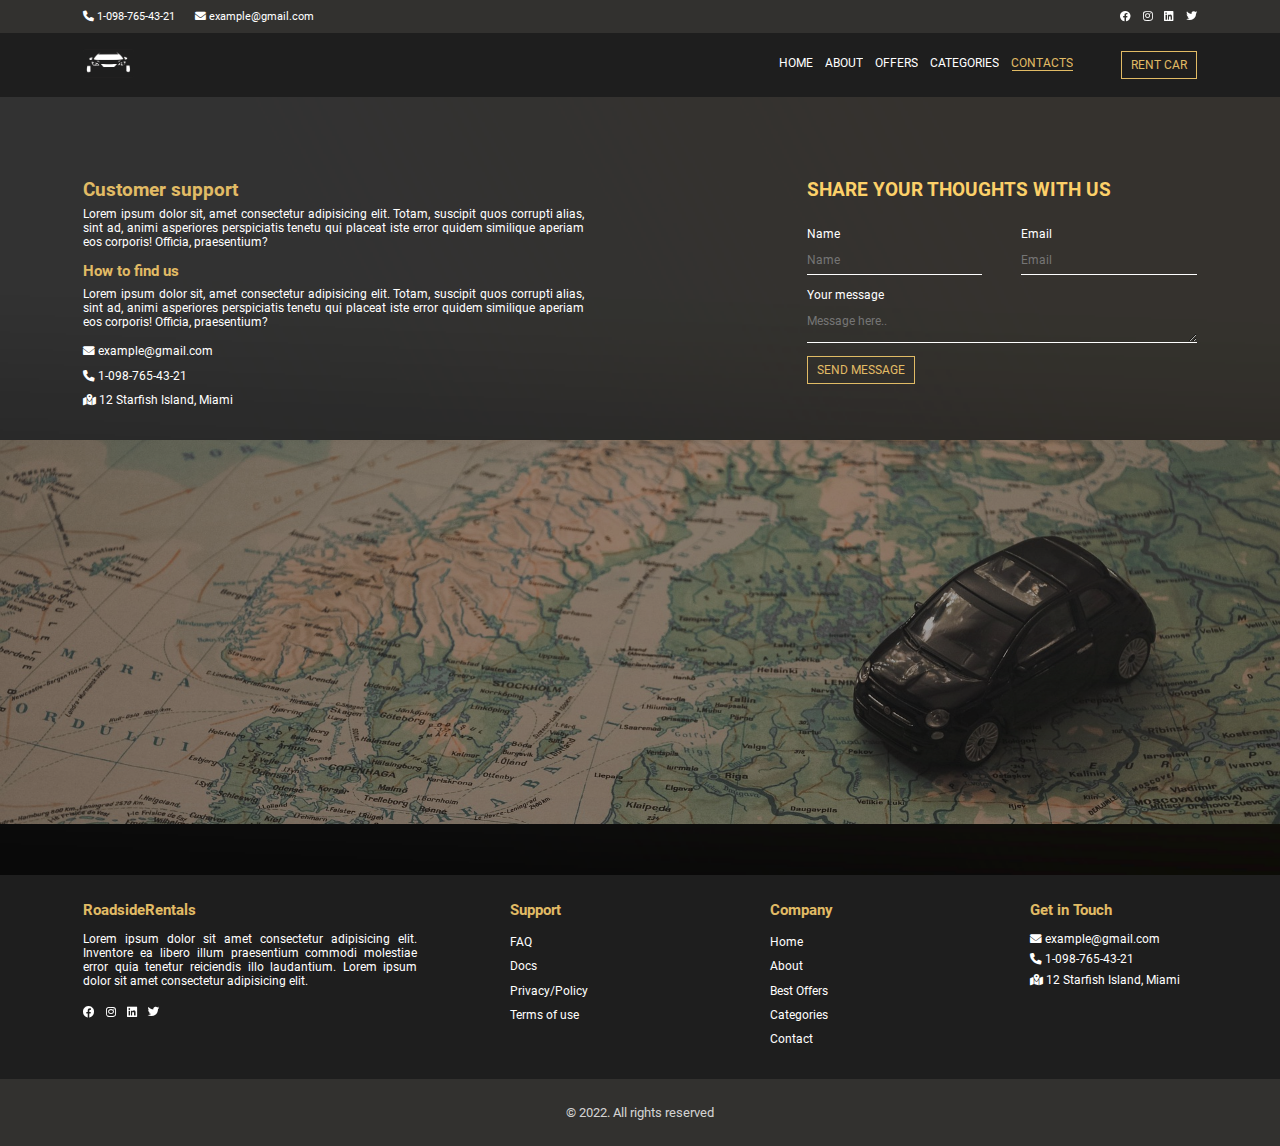
<file: contacts.html>
<!DOCTYPE html>
<html lang="zxx"> 
<!--Head section-->
<head>
    <meta charset="UTF-8">
    <meta http-equiv="X-UA-Compatible" content="IE=edge">
    <meta name="viewport" content="width=device-width, initial-scale=1.0">
    <link rel="stylesheet" href="https://cdnjs.cloudflare.com/ajax/libs/font-awesome/6.0.0/css/all.min.css" >
    <link rel="stylesheet" href="css/style.css">
    <link rel="stylesheet" href="css/animations.css">
    <link rel="stylesheet" href="css/media.css"> 
    <link rel="preconnect" href="https://fonts.googleapis.com">
    <link rel="preconnect" href="https://fonts.gstatic.com" crossorigin> 
    <title>RoadsideRentals</title>
</head>
<!--Head section-->
<body>
    <!--Header section-->
    <header>
        <nav class="navbar">
                <div class="header-info-container">
                    <div class="header-info">
                        <!--Phone and email info--> 
                        <div class="header-info-contacts">
                            <ul>
                                <li><i class="fa-solid fa-phone"></i> 1-098-765-43-21</li>
                                <li><i class="fa-solid fa-envelope"></i> example@gmail.com</li>
                            </ul>  
                        </div>
                        <!--Phone and email info--> 
                        <!--Social media links-->
                        <div class="header-info-social">
                            <ul>
                                <li class="social-logo"><a href="#"><i class="fa-brands fa-facebook"></i></a></li>
                                <li class="social-logo"><a href="#"><i class="fa-brands fa-instagram"></i></a></li>
                                <li class="social-logo"><a href="#"><i class="fa-brands fa-linkedin"></i></a></li>
                                <li class="social-logo"><a href="#"><i class="fa-brands fa-twitter"></i></a></li>
                            </ul> 
                        </div>
                        <!--Social media links-->
                    </div>
                </div>
                <div class="header-menu-container">
                    <div class="header-menu">
                        <!--Logo-->
                        <a class="navbar-brand" href="index.html"><img src="images/logo.png" alt="Brand logo image"></a>
                        <!--Logo-->
                        <!--Mobile layout navigation dots-->
                        <div class="navbar-toggler">
                            <div class="nav-toggler-icons">
                                <i class="fa-solid fa-circle circle-left"></i>
                                <i class="fa-solid fa-circle circle-center"></i>
                                <i class="fa-solid fa-circle circle-right"></i>
                            </div>
                        </div>
                        <!--Mobile layout navigation dots-->
                        <!--Navigation menu-->
                        <div class="navigation-container" id="navigation">
                          <ul class="navbar-nav">
                            <li class="nav-item">
                              <a class="nav-link" href="index.html">Home</a>
                            </li>
                            <li class="nav-item">
                              <a class="nav-link" href="about.html">About</a>
                            </li>
                            <li class="nav-item">
                                <a class="nav-link" href="offers.html">Offers</a>
                            </li>
                            <li class="nav-item">
                                <a class="nav-link" href="categories.html">Categories</a>
                            </li>
                            <li class="nav-item">
                                <a class="nav-link active" href="contacts.html">Contacts</a>
                            </li> 
                          </ul> 
                        </div>
                        <!--Navigation menu-->
                        <a href="categories.html" class="rent-link">Rent Car</a>  
                    </div>
                </div>  
        </nav>
    </header> 
    <!--Header section-->
    <!--Contact us section-->
    <section class="contacts-page">
        <div class="wrapper contacts">
            <div class="contacts-heading-container">
                <div class="heading-undercover-contacts"></div>
                <h4 class="heading contacts"><em>Contact us</em></h4> 
            </div>
            <div class="contacts-content"> 
                <div class="contacts-item">
                    <h5>Customer support</h5>
                    <p>
                        Lorem ipsum dolor sit, amet consectetur adipisicing elit. Totam, suscipit quos corrupti alias, sint ad, animi asperiores perspiciatis tenetu
                        qui placeat iste error quidem similique aperiam eos corporis! Officia, praesentium?
                    </p>
                    <h6>How to find us</h6>
                    <p>
                        Lorem ipsum dolor sit, amet consectetur adipisicing elit. Totam, suscipit quos corrupti alias, sint ad, animi asperiores perspiciatis tenetu
                        qui placeat iste error quidem similique aperiam eos corporis! Officia, praesentium?
                    </p>
                    <ul>
                        <li><a href="#"><i class="fa-solid fa-envelope"></i> example@gmail.com</a></li>
                        <li><a href="#"><i class="fa-solid fa-phone"></i> 1-098-765-43-21</a></li>
                        <li><a href="#"><i class="fa-solid fa-map-location-dot"></i> 12 Starfish Island, Miami</a></li> 
                    </ul> 
                </div>
                <div class="contacts-item">
                    <h5>Share your thoughts with us</h5> 
                    <form id="contactForm">
                        <label for="nameInp">Name</label>
                        <input id="nameInp" name="nameInp" placeholder="Name">
                        <label for="emailInp">Email</label>
                        <input id="emailInp" name="emailInp" placeholder="Email">
                        <label for="mssg">Your message</label>
                        <textarea id="mssg" name="mssg" placeholder="Message here.."></textarea>
                        <button type="submit" >Send message</button>
                    </form>
                </div>
            </div> 
        </div>
        <!--Map-->
        <div class="map-container">
            <img src="images/map.jpg">
        </div>
        <!--Map-->
    </section>
    <!--Contact us section-->
    <!--Footer section-->
    <footer>
        <div class="wrapper footer">
            <div class="footer-content">
                <!--Short description-->
                <div class="footer-about">
                    <h2>RoadsideRentals</h2> 
                    <p>
                        Lorem ipsum dolor sit amet consectetur adipisicing elit. Inventore ea libero illum praesentium 
                        commodi molestiae error quia tenetur reiciendis illo laudantium. Lorem ipsum dolor sit amet consectetur 
                        adipisicing elit.  
                    </p>
                    <div class="about-social">
                        <ul>
                            <li class="social-logo"><a href="#"><i class="fa-brands fa-facebook"></i></a></li>
                            <li class="social-logo"><a href="#"><i class="fa-brands fa-instagram"></i></a></li>
                            <li class="social-logo"><a href="#"><i class="fa-brands fa-linkedin"></i></a></li>
                            <li class="social-logo"><a href="#"><i class="fa-brands fa-twitter"></i></a></li>
                        </ul>
                    </div>
                </div>
                <!--Short description-->
                <!--Links to support files-->
                <div class="footer-support">
                    <h6>Support</h6>
                    <ul>
                        <li><a href="#">FAQ</a></li>
                        <li><a href="#">Docs</a></li>
                        <li><a href="#">Privacy/Policy</a></li>
                        <li><a href="#">Terms of use</a></li>
                    </ul> 
                </div>
                <!--Links to support files-->
                <!--List of website pages/sections-->
                <div class="footer-company">
                    <h6>Company</h6>
                    <ul>
                        <li><a href="index.html">Home</a></li>
                        <li><a href="about.html">About</a></li>
                        <li><a href="offers.html">Best Offers</a></li>
                        <li><a href="categories.html">Categories</a></li> 
                        <li><a href="contacts.html">Contact</a></li>
                    </ul> 
                </div>
                <!--List of website pages/sections-->
                <!--Contacts info-->
                <div class="footer-contacts">
                    <h6>Get in Touch</h6>
                    <ul>
                        <li><i class="fa-solid fa-envelope"></i> example@gmail.com</li>
                        <li><i class="fa-solid fa-phone"></i> 1-098-765-43-21</li>
                        <li><i class="fa-solid fa-map-location-dot"></i> 12 Starfish Island, Miami</li> 
                    </ul> 
                </div>
                <!--Contacts info-->
            </div>
        </div>
        <!--Copyright section-->
        <div class="copyright">
            <p>&copy; 2022. All rights reserved</p>
        </div>
        <!--Copyright section-->
    </footer>
    <!--Footer section-->

    <!--Links to javascript files-->
    <script src="js/jquery-3.6.3.min.js"></script>
    <script src="js/contacts.js"></script>  
    <!--Links to javascript files--> 
</body>
</html>
</file>
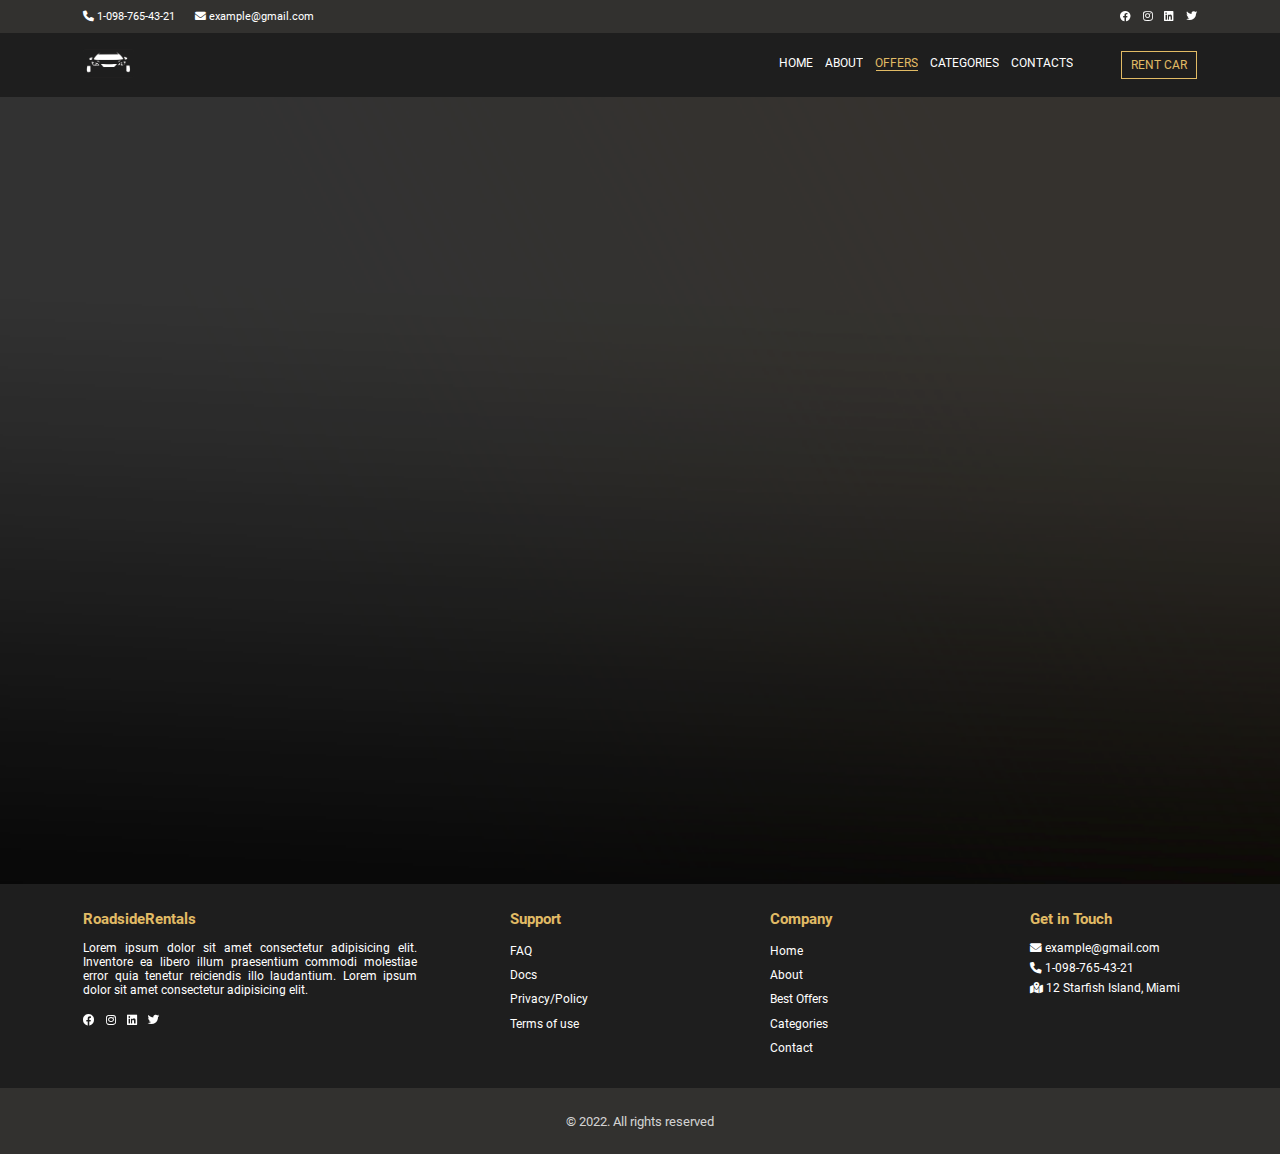
<file: offers.html>
<!DOCTYPE html>
<html lang="zxx">
<!--Head section-->
<head>
    <meta charset="UTF-8">
    <meta http-equiv="X-UA-Compatible" content="IE=edge">
    <meta name="viewport" content="width=device-width, initial-scale=1.0">
    <link rel="stylesheet" href="https://cdnjs.cloudflare.com/ajax/libs/font-awesome/6.0.0/css/all.min.css" >
    <link rel="stylesheet" href="css/style.css">
    <link rel="stylesheet" href="css/animations.css">
    <link rel="stylesheet" href="owlcarousel/docs/assets/owlcarousel/assets/owl.carousel.min.css">
    <link rel="stylesheet" href="owlcarousel/docs/assets/owlcarousel/assets/owl.theme.default.min.css">
    <link rel="stylesheet" href="owlcarousel/docs/assets/css/animate.css">
    <link rel="stylesheet" href="css/media.css">
    <link rel="preconnect" href="https://fonts.googleapis.com">
    <link rel="preconnect" href="https://fonts.gstatic.com" crossorigin> 
    <title>RoadsideRentals</title>
</head>
<!--Head section-->
<body>
    <!--Header section--> 
    <header>
        <nav class="navbar">
                <div class="header-info-container">
                    <div class="header-info">
                        <!--Phone and email info-->
                        <div class="header-info-contacts">
                            <ul>
                                <li><i class="fa-solid fa-phone"></i> 1-098-765-43-21</li>
                                <li><i class="fa-solid fa-envelope"></i> example@gmail.com</li>
                            </ul>  
                        </div>
                        <!--Phone and email info-->
                        <!--Social media links-->
                        <div class="header-info-social">
                            <ul>
                                <li class="social-logo"><a href="#"><i class="fa-brands fa-facebook"></i></a></li>
                                <li class="social-logo"><a href="#"><i class="fa-brands fa-instagram"></i></a></li>
                                <li class="social-logo"><a href="#"><i class="fa-brands fa-linkedin"></i></a></li>
                                <li class="social-logo"><a href="#"><i class="fa-brands fa-twitter"></i></a></li>
                            </ul> 
                        </div>
                        <!--Social media links-->
                    </div>
                </div>
                <div class="header-menu-container">
                    <div class="header-menu">
                        <!--Logo-->
                        <a class="navbar-brand" href="index.html"><img src="images/logo.png" alt="Brand logo image"></a>
                        <!--Logo-->
                        <!--Mobile layout navigation dots-->
                        <div class="navbar-toggler">
                            <div class="nav-toggler-icons">
                                <i class="fa-solid fa-circle circle-left"></i>
                                <i class="fa-solid fa-circle circle-center"></i>
                                <i class="fa-solid fa-circle circle-right"></i>
                            </div>
                        </div>
                        <!--Mobile layout navigation dots-->
                        <!--Navigation menu-->
                        <div class="navigation-container" id="navigation">
                          <ul class="navbar-nav">
                            <li class="nav-item">
                              <a class="nav-link" href="index.html#home">Home</a>
                            </li>
                            <li class="nav-item">
                              <a class="nav-link" href="about.html">About</a>
                            </li>
                            <li class="nav-item">
                                <a class="nav-link  active" href="offers.html">Offers</a>
                            </li>
                            <li class="nav-item">
                                <a class="nav-link" href="categories.html">Categories</a>
                            </li>
                            <li class="nav-item">
                                <a class="nav-link" href="contacts.html">Contacts</a>
                            </li> 
                          </ul> 
                        </div>
                        <!--Navigation menu-->
                        <a href="categories.html" class="rent-link">Rent Car</a>  
                    </div>
                </div>  
        </nav>
    </header>
    <!--Header section--> 
    <!--Best offers section-->
    <section class="offers-page" id="offers"> 
        <div class="wrapper offers">
            <div class="offers-block-main">
                <div class="offers-heading-container"> 
                    <div class="heading-undercover-offers"></div>
                    <h4 class="heading offers"><em>Best offers</em></h4>
                    <p class="text">
                        Lorem ipsum dolor sit amet consectetur adipisicing elit. Inventore 
                        ea libero illum praesentium commodi molestiae error quia tenetur 
                        reiciendis illo laudantium. Lorem ipsum dolor sit amet consectetur 
                        adipisicing elit. Inventore ea libero illum praesentium commodi 
                        molestiae error quia tenetur reiciendis illo laudantium.
                    </p>
                    <a href="categories.html" class="rent-link">Categories</a> 
                </div>
                <article class="offer-main">
                    <a href="product.html">
                        <span class="cat-title">classic cars</span>
                        <img src="images/porsche-911-classic.png" alt="Main offer image">
                        <div class="offer-info">
                            <div class="offer-data">
                                <span><i class="fa-solid fa-dollar-sign"></i> 173</span>
                                <span><i class="fa-solid fa-calendar-days"></i> 2 weeks</span>
                            </div>
                            <h4>Porsche 911</h4>
                        </div>
                    </a>  
                </article> 
            </div>
            <div class="offers-block-rest">
                <article class="offer">
                    <a href="product.html">
                        <span class="cat-title">comfort cars</span>
                        <img src="images/comfort-car-banner.jpg" alt="Main offer image">
                        <div class="offer-info">
                            <div class="offer-data">
                                <span><i class="fa-solid fa-dollar-sign"></i> 54</span>
                                <span><i class="fa-solid fa-calendar-days"></i> 2 weeks</span>
                            </div>
                            <h4>Mercedes-Benz AMG GT63</h4>
                        </div>
                    </a>  
                </article>
                <article class="offer">  
                    <a href="product.html">
                        <span class="cat-title">city cars</span>
                        <img src="images/city-car-banner.jpg" alt="Main offer image">
                        <div class="offer-info">
                            <div class="offer-data">
                                <span><i class="fa-solid fa-dollar-sign"></i> 54</span>
                                <span><i class="fa-solid fa-calendar-days"></i> 2 weeks</span>
                            </div>
                            <h4>Kia Ceed</h4>
                        </div>
                    </a>
                </article>
                <article class="offer">
                    <a href="product.html">
                        <span class="cat-title">classic cars</span>
                        <img src="images/classic-car-banner.jpg" alt="Main offer image">
                        <div class="offer-info">
                            <div class="offer-data">
                                <span><i class="fa-solid fa-dollar-sign"></i> 54</span>
                                <span><i class="fa-solid fa-calendar-days"></i> 2 weeks</span>
                            </div>
                            <h4>1925 DONNET-ZEDEL</h4>
                        </div>
                    </a> 
                </article>
            </div>
        </div>
    </section> 
    <!--Best offers section-->

    <!--Footer section-->
    <footer>
        <div class="wrapper footer">
            <div class="footer-content">
                <!--Short description-->
                <div class="footer-about">
                    <h2>RoadsideRentals</h2> 
                    <p>
                        Lorem ipsum dolor sit amet consectetur adipisicing elit. Inventore ea libero illum praesentium 
                        commodi molestiae error quia tenetur reiciendis illo laudantium. Lorem ipsum dolor sit amet consectetur 
                        adipisicing elit.  
                    </p>
                    <div class="about-social">
                        <ul>
                            <li class="social-logo"><a href="#"><i class="fa-brands fa-facebook"></i></a></li>
                            <li class="social-logo"><a href="#"><i class="fa-brands fa-instagram"></i></a></li>
                            <li class="social-logo"><a href="#"><i class="fa-brands fa-linkedin"></i></a></li>
                            <li class="social-logo"><a href="#"><i class="fa-brands fa-twitter"></i></a></li>
                        </ul>
                    </div>
                </div>
                <!--Short description-->
                <!--Links to support files-->
                <div class="footer-support">
                    <h6>Support</h6>
                    <ul>
                        <li><a href="#">FAQ</a></li>
                        <li><a href="#">Docs</a></li>
                        <li><a href="#">Privacy/Policy</a></li>
                        <li><a href="#">Terms of use</a></li>
                    </ul> 
                </div>
                <!--Links to support files-->
                <!--List of website pages/sections-->
                <div class="footer-company">
                    <h6>Company</h6>
                    <ul>
                        <li><a href="index.html">Home</a></li>
                        <li><a href="about.html">About</a></li>
                        <li><a href="offers.html">Best Offers</a></li>
                        <li><a href="categories.html">Categories</a></li> 
                        <li><a href="contacts.html">Contact</a></li>
                    </ul> 
                </div>
                <!--List of website pages/sections-->
                <!--Contacts info-->
                <div class="footer-contacts">
                    <h6>Get in Touch</h6>
                    <ul>
                        <li><i class="fa-solid fa-envelope"></i> example@gmail.com</li>
                        <li><i class="fa-solid fa-phone"></i> 1-098-765-43-21</li>
                        <li><i class="fa-solid fa-map-location-dot"></i> 12 Starfish Island, Miami</li> 
                    </ul> 
                </div>
                <!--Contacts info-->
            </div>
        </div>
        <!--Copyright section-->
        <div class="copyright">
            <p>&copy; 2022. All rights reserved</p>
        </div>
        <!--Copyright section-->
    </footer>
    <!--Footer section-->

    <!--Links to javascript files-->
    <script src="js/jquery-3.6.3.min.js"></script>
    <script src="js/offers.js"></script>  
    <!--Links to javascript files--> 
</body>
</html>
</file>
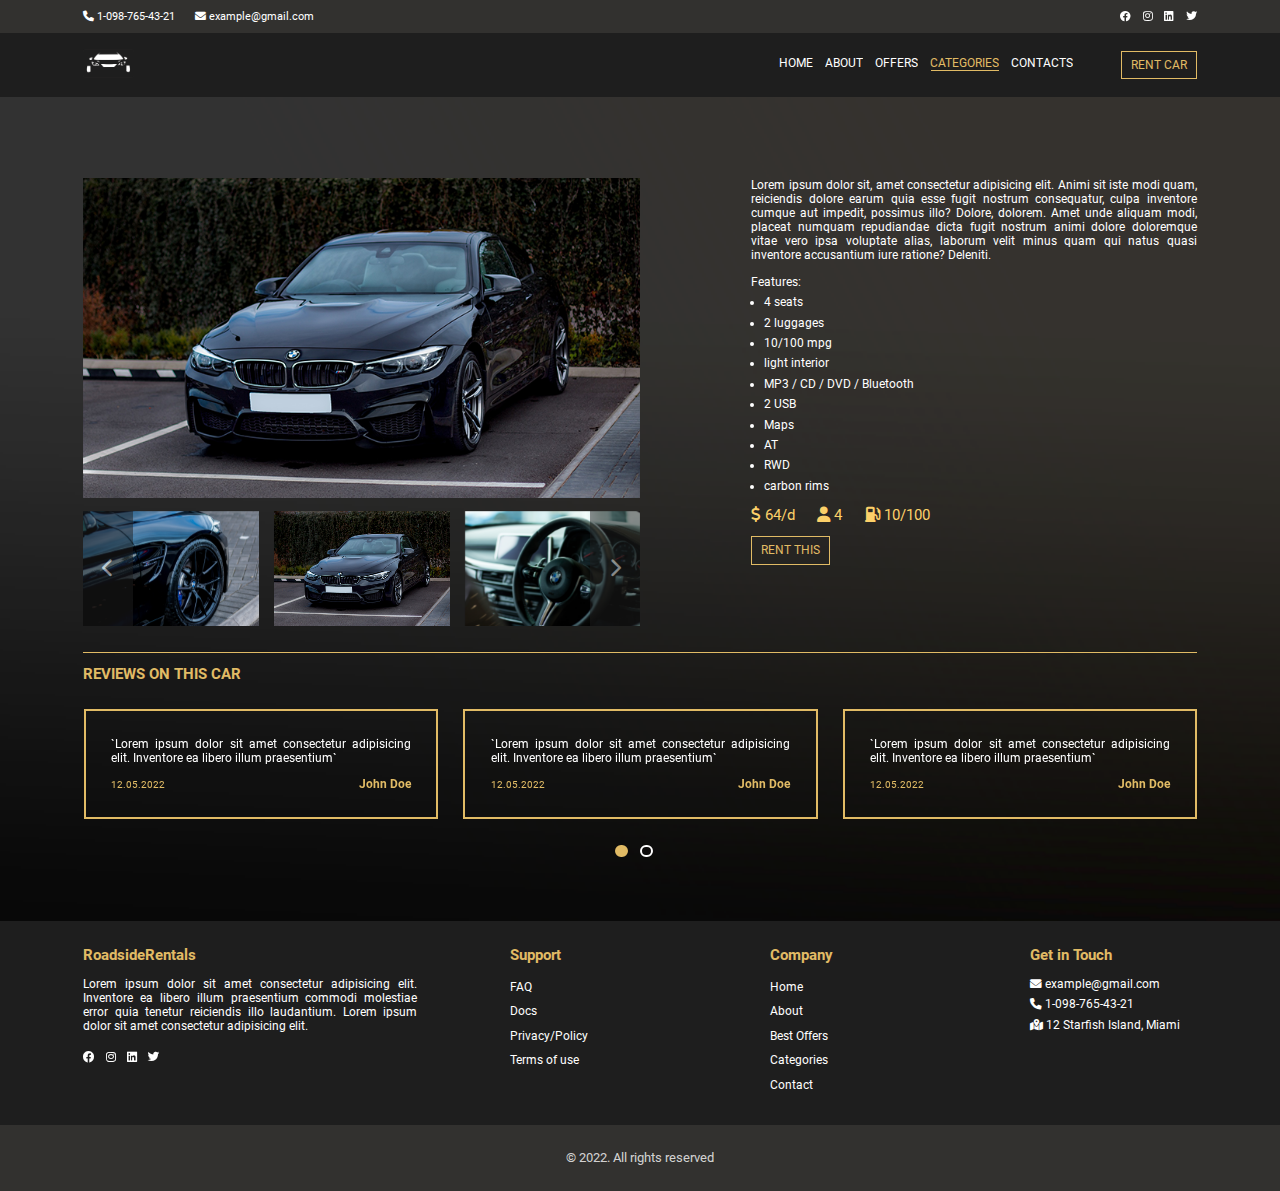
<file: product.html>
<!DOCTYPE html>
<html lang="zxx"> 
<!--Head section-->
<head>
    <meta charset="UTF-8">
    <meta http-equiv="X-UA-Compatible" content="IE=edge">
    <meta name="viewport" content="width=device-width, initial-scale=1.0">
    <link rel="stylesheet" href="https://cdnjs.cloudflare.com/ajax/libs/font-awesome/6.0.0/css/all.min.css" >
    <link rel="stylesheet" href="css/style.css">
    <link rel="stylesheet" href="css/animations.css">
    <link rel="stylesheet" href="css/media.css">
    <link rel="stylesheet" href="owlcarousel/docs/assets/owlcarousel/assets/owl.carousel.min.css">
    <link rel="stylesheet" href="owlcarousel/docs/assets/owlcarousel/assets/owl.theme.default.min.css">
    <link rel="stylesheet" href="owlcarousel/docs/assets/css/animate.css">
    <link rel="preconnect" href="https://fonts.googleapis.com">
    <link rel="preconnect" href="https://fonts.gstatic.com" crossorigin> 
    <title>RoadsideRentals</title>
</head>
<!--Head section-->
<body>
    <!--Header section for additional info, logo and navigation-->
    <header>
        <nav class="navbar">
                <div class="header-info-container">
                    <div class="header-info">
                        <!--Phone and email info-->
                        <div class="header-info-contacts">
                            <ul>
                                <li><i class="fa-solid fa-phone"></i> 1-098-765-43-21</li>
                                <li><i class="fa-solid fa-envelope"></i> example@gmail.com</li>
                            </ul>  
                        </div>
                        <!--Phone and email info-->
                        <!--Social media links-->
                        <div class="header-info-social">
                            <ul>
                                <li class="social-logo"><a href="#"><i class="fa-brands fa-facebook"></i></a></li>
                                <li class="social-logo"><a href="#"><i class="fa-brands fa-instagram"></i></a></li>
                                <li class="social-logo"><a href="#"><i class="fa-brands fa-linkedin"></i></a></li>
                                <li class="social-logo"><a href="#"><i class="fa-brands fa-twitter"></i></a></li>
                            </ul> 
                        </div>
                        <!--Social media links-->
                    </div>
                </div>
                <div class="header-menu-container">
                    <div class="header-menu">
                        <!--Logo-->
                        <a class="navbar-brand" href="index.html"><img src="images/logo.png" alt="Brand logo image"></a>
                        <!--Logo-->
                        <!--Mobile layout navigation dots-->
                        <div class="navbar-toggler">
                            <div class="nav-toggler-icons">
                                <i class="fa-solid fa-circle circle-left"></i>
                                <i class="fa-solid fa-circle circle-center"></i>
                                <i class="fa-solid fa-circle circle-right"></i>
                            </div>
                        </div>
                        <!--Mobile layout navigation dots-->
                        <!--Navigation menu-->
                        <div class="navigation-container" id="navigation">
                          <ul class="navbar-nav">
                            <li class="nav-item">
                              <a class="nav-link" href="index.html">Home</a>
                            </li>
                            <li class="nav-item">
                              <a class="nav-link" href="about.html">About</a>
                            </li>
                            <li class="nav-item">
                                <a class="nav-link" href="offers.html">Offers</a>
                            </li>
                            <li class="nav-item">
                                <a class="nav-link active" href="categories.html">Categories</a>
                            </li>
                            <li class="nav-item">
                                <a class="nav-link" href="contacts.html">Contacts</a>
                            </li> 
                          </ul> 
                        </div>
                        <!--Navigation menu-->
                        <a href="categories.html" class="rent-link">Rent Car</a>  
                    </div>
                </div> 
            
        </nav>
    </header>
    <!--Header section--> 
    <!--Car overview page section-->
    <section class="product-page" id="product"> 
        <div class="wrapper product">
            <div class="product-heading-container">
                <div class="heading-undercover-product"></div>
                <h4 class="heading product"><em>Bmw M4</em></h4> 
            </div>
            <div class="product-content">  
                <div class="product-slider-container"> 
                    <div class="product-preview">
                        <div class="preview-img"> 
                            <img src="images/bmw-slider-item-1.png" alt="Product image">
                        </div> 
                    </div>
                    <div class="owl-carousel product-slider" >
                        <div class="product-item"> 
                            <img src="images/bmw-slider-item-1.png" alt="Product image">
                        </div>
                        <div class="product-item"> 
                            <img src="images/bmw-slider-item-2.jpg" alt="Product image">
                        </div>
                        <div class="product-item"> 
                            <img src="images/bmw-slider-item-3.jpg" alt="Product image">
                        </div>
                        <div class="product-item"> 
                            <img src="images/bmw-slider-item-4.jpg" alt="Product image">
                        </div>  
                    </div>
                </div>
                <!--Car description-->
                <div class="product-desc">
                    <p>
                        Lorem ipsum dolor sit, amet consectetur adipisicing elit. Animi sit iste modi quam, 
                        reiciendis dolore earum quia esse fugit nostrum consequatur, culpa inventore cumque 
                        aut impedit, possimus illo? Dolore, dolorem. Amet unde aliquam modi, placeat 
                        numquam repudiandae dicta fugit nostrum animi dolore doloremque vitae vero 
                        ipsa voluptate alias, laborum velit minus quam qui natus quasi inventore accusantium 
                        iure ratione? Deleniti.
                    </p>
                    <ul class="product-features">
                        Features:
                        <li>4 seats</li>
                        <li>2 luggages</li>
                        <li>10/100 mpg</li>
                        <li>light interior</li>
                        <li>MP3 / CD / DVD / Bluetooth</li>
                        <li>2 USB</li>
                        <li>Maps</li>
                        <li>AT</li>
                        <li>RWD</li>
                        <li>carbon rims</li> 
                    </ul>
                    <div class="product-stats">
                        <ul>
                            <li><i class="fa-solid fa-dollar-sign"></i> 64/d</li>
                            <li><i class="fa-solid fa-user"></i> 4</li>
                            <li><i class="fa-solid fa-gas-pump"></i> 10/100</li>
                        </ul>
                        <a href="#" class="rent-link">Rent This</a>
                    </div>
                </div>
                <!--Car description-->
            </div>
            <!--Comments about selected car-->
            <div class="product-reviews">
                <h3>Reviews on this car</h3>
                <div class="owl-carousel comments-slider">
                    <article>
                        <p>
                            `Lorem ipsum dolor sit amet consectetur adipisicing elit. Inventore ea libero illum praesentium`
                        </p>
                        <div class="comment-desc">
                            <span>12.05.2022</span>
                            <h5>John Doe</h5>
                        </div>
                    </article>
                    <article>
                        <p>
                            `Lorem ipsum dolor sit amet consectetur adipisicing elit. Inventore ea libero illum praesentium`
                        </p>
                        <div class="comment-desc">
                            <span>12.05.2022</span>
                            <h5>John Doe</h5>
                        </div>
                    </article>
                    <article>
                        <p>
                            `Lorem ipsum dolor sit amet consectetur adipisicing elit. Inventore ea libero illum praesentium`
                        </p>
                        <div class="comment-desc">
                            <span>12.05.2022</span>
                            <h5>John Doe</h5>
                        </div>
                    </article>
                    <article>
                        <p>
                            `Lorem ipsum dolor sit amet consectetur adipisicing elit. Inventore ea libero illum praesentium`
                        </p>
                        <div class="comment-desc">
                            <span>12.05.2022</span>
                            <h5>John Doe</h5>
                        </div>
                    </article>
                    <article>
                        <p>
                            `Lorem ipsum dolor sit amet consectetur adipisicing elit. Inventore ea libero illum praesentium`
                        </p>
                        <div class="comment-desc">
                            <span>12.05.2022</span>
                            <h5>John Doe</h5>
                        </div>
                    </article>
                    <article>
                        <p>
                            `Lorem ipsum dolor sit amet consectetur adipisicing elit. Inventore ea libero illum praesentium`
                        </p>
                        <div class="comment-desc">
                            <span>12.05.2022</span>
                            <h5>John Doe</h5>
                        </div>
                    </article>
                </div>
            </div>
            <!--Comments about selected car-->
        </div>
    </section>
    <!--Car overview page section--> 
    <!--Footer section-->
    <footer>
        <div class="wrapper footer">
            <div class="footer-content">
                <!--Short description-->
                <div class="footer-about">
                    <h2>RoadsideRentals</h2> 
                    <p>
                        Lorem ipsum dolor sit amet consectetur adipisicing elit. Inventore ea libero illum praesentium 
                        commodi molestiae error quia tenetur reiciendis illo laudantium. Lorem ipsum dolor sit amet consectetur 
                        adipisicing elit.  
                    </p>
                    <div class="about-social">
                        <ul>
                            <li class="social-logo"><a href="#"><i class="fa-brands fa-facebook"></i></a></li>
                            <li class="social-logo"><a href="#"><i class="fa-brands fa-instagram"></i></a></li>
                            <li class="social-logo"><a href="#"><i class="fa-brands fa-linkedin"></i></a></li>
                            <li class="social-logo"><a href="#"><i class="fa-brands fa-twitter"></i></a></li>
                        </ul>
                    </div>
                </div>
                <!--Short description-->
                <!--Links to support files-->
                <div class="footer-support">
                    <h6>Support</h6>
                    <ul>
                        <li><a href="#">FAQ</a></li>
                        <li><a href="#">Docs</a></li>
                        <li><a href="#">Privacy/Policy</a></li>
                        <li><a href="#">Terms of use</a></li>
                    </ul> 
                </div>
                <!--Links to support files-->
                <!--List of website pages/sections-->
                <div class="footer-company"> 
                    <h6>Company</h6>
                    <ul>
                        <li><a href="index.html">Home</a></li>
                        <li><a href="about.html">About</a></li>
                        <li><a href="offers.html">Best Offers</a></li>
                        <li><a href="categories.html">Categories</a></li> 
                        <li><a href="contacts.html">Contact</a></li>
                    </ul> 
                </div>
                <!--List of website pages/sections-->
                <!--Contacts info-->
                <div class="footer-contacts">
                    <h6>Get in Touch</h6>
                    <ul>
                        <li><i class="fa-solid fa-envelope"></i> example@gmail.com</li>
                        <li><i class="fa-solid fa-phone"></i> 1-098-765-43-21</li>
                        <li><i class="fa-solid fa-map-location-dot"></i> 12 Starfish Island, Miami</li> 
                    </ul> 
                </div>
                <!--Contacts info-->
            </div>
        </div>
        <!--Copyright section-->
        <div class="copyright">
            <p>&copy; 2022. All rights reserved</p>
        </div>
        <!--Copyright section-->
    </footer>
    <!--Footer section-->

    <!--Links to javascript files-->
    <script src="js/jquery-3.6.3.min.js"></script>
    <script src="js/product.js"></script>
    <script src="owlcarousel/docs/assets/owlcarousel/owl.carousel.min.js"></script>
    <!--Links to javascript files--> 
</body>
</html>
</file>
<file: css/style.css>
@font-face{font-family:font-light;src:url(/fonts/Roboto/Roboto-Light.ttf)}@font-face{font-family:font-regular;src:url(/fonts/Roboto/Roboto-Regular.ttf)}@font-face{font-family:font-italic;src:url(/fonts/Roboto/Roboto-Italic.ttf)}@font-face{font-family:font-bold;src:url(/fonts/Roboto/Roboto-Bold.ttf)}@font-face{font-family:font-bold-italic;src:url(/fonts/Roboto/Roboto-BoldItalic.ttf)}@font-face{font-family:font-black;src:url(/fonts/Roboto/Roboto-Black.ttf)}@font-face{font-family:font-black-italic;src:url(/fonts/Roboto/Roboto-BlackItalic.ttf)}*{box-sizing:border-box;margin:0;padding:0}* a{cursor:pointer}.wrapper{width:83vw;margin:0 auto}header{width:100%;position:fixed;top:0;z-index:10;font-family:font-regular}.navbar{width:100%;display:flex;flex-wrap:wrap}.header-info-container{width:100%;height:2.6vw;background-color:#32312f}.header-info{max-width:83vw;height:100%;margin:0 auto;display:flex;justify-content:space-between;color:#ffff}.header-info-contacts{width:18vw;height:100%}.header-info-social{width:6vw;height:100%}.header-info ul{width:100%;height:100%;display:flex;justify-content:space-between;flex-wrap:wrap;align-content:center;list-style-type:none}.header-info ul li{font-size:.85vw}.header-info ul li .fa-solid{text-decoration:none;color:#ffff}.social-logo a{color:#ffff}.social-logo:hover a{color:#e1bb65}.social-logo:hover{transform:rotateY(100%);-webkit-transform:rotateY(100%);-moz-transform:rotateY(100%);-ms-transform:rotateY(100%);-o-transform:rotateY(100%);transition:transform .5s ease;-webkit-transition:transform .5s ease;-moz-transition:transform .5s ease;-ms-transition:transform .5s ease;-o-transition:transform .5s ease}.social-logo:not(:hover){transform:rotateY(-360deg);-webkit-transform:rotateY(-360deg);-moz-transform:rotateY(-360deg);-ms-transform:rotateY(-360deg);-o-transform:rotateY(-360deg);transition:transform .5s ease;-webkit-transition:transform .5s ease;-moz-transition:transform .5s ease;-ms-transition:transform .5s ease;-o-transition:transform .5s ease}.header-menu-container{width:100%;height:5vw;padding:.5% 0;background-color:#1e1e1e}.header-menu{max-width:83vw;height:100%;margin:0 auto;display:flex;justify-content:space-between;flex-wrap:wrap;align-content:center}.navbar-brand img{width:4vw}.navbar-toggler{display:none}.navigation-container{width:80%;display:flex;justify-content:flex-end}.navbar-nav{width:23vw;display:flex;justify-content:space-between;flex-wrap:wrap;align-content:center;list-style-type:none}.nav-link{overflow:hidden;position:relative;display:inline-block;font-size:.9vw;text-decoration:none;text-transform:uppercase;color:#ffff;padding-bottom:2px}.nav-link::before{position:absolute;width:0;bottom:0;right:0;height:2px;content:'';background-color:#e1bb65;transition:width .6s cubic-bezier(.15,1,.15,1);-webkit-transition:width .6s cubic-bezier(.15,1,.15,1);-moz-transition:width .6s cubic-bezier(.15,1,.15,1);-ms-transition:width .6s cubic-bezier(.15,1,.15,1);-o-transition:width .6s cubic-bezier(.15,1,.15,1)}.nav-link:hover::before{left:1px;right:auto;width:100%}.nav-link:hover{color:#e1bb65;transition:color .6s cubic-bezier(.15,1,.15,1);-webkit-transition:color .6s cubic-bezier(.15,1,.15,1);-moz-transition:color .6s cubic-bezier(.15,1,.15,1);-ms-transition:color .6s cubic-bezier(.15,1,.15,1);-o-transition:color .6s cubic-bezier(.15,1,.15,1)}.nav-link.active{color:#e1bb65}.nav-link.active::before{position:absolute;width:100%;bottom:0;right:-1px;height:2px;content:'';background-color:#e1bb65}.rent-link{width:fit-content;height:2.2vw;padding:0 .7vw;display:flex;flex-wrap:wrap;align-content:center;align-self:center;justify-content:center;text-decoration:none;text-transform:uppercase;font-size:.9vw;font-family:font-regular;color:#e1bb65;border:1px solid #e1bb65;transition:background-color,color,border,.3s ease-in-out;-webkit-transition:background-color,color,border,.3s ease-in-out;-moz-transition:background-color,color,border,.3s ease-in-out;-ms-transition:background-color,color,border,.3s ease-in-out;-o-transition:background-color,color,border,.3s ease-in-out}.rent-link:hover{background-color:#e1bb65;color:#ffff}.rent-link:active{background-color:#a08548;border:1px solid #a08548;color:#ffff}.home-page{width:100%;height:100%}.main-slider{width:100vw;height:100%}.main-slider .owl-stage{width:100vw;height:100%}.main-slider .owl-item{width:100vw;height:100vh}.main-slider .owl-item.active .main-heading{opacity:0}.main-slider .owl-item.active .heading-undercover{animation-name:fadeLeft;-webkit-animation-name:fadeLeft;animation-duration:.9s;-webkit-animation-duration:.9s;animation-fill-mode:forwards}.main-slider .owl-item.active h3{animation-name:fadeRight;-webkit-animation-name:fadeRight;animation-duration:.9s;-webkit-animation-duration:.9s;animation-fill-mode:forwards}.main-slider .owl-item.active .main-heading{animation-name:sweep;-webkit-animation-name:sweep;animation-duration:.9s;-webkit-animation-duration:.9s;animation-fill-mode:forwards;-webkit-animation-fill-mode:forwards;-o-animation-fill-mode:forwards;animation-fill-mode:forwards}.main-slider .owl-item.active ul li:nth-of-type(1){animation-name:fadeUp;-webkit-animation-name:fadeUp;animation-duration:.9s;-webkit-animation-duration:.9s;animation-delay:.3s;-webkit-animation-delay:.3s;animation-fill-mode:forwards}.main-slider .owl-item.active ul li:nth-of-type(2){animation-name:fadeUp;-webkit-animation-name:fadeUp;animation-duration:.9s;-webkit-animation-duration:.9s;animation-delay:.5s;-webkit-animation-delay:.5s;animation-fill-mode:forwards}.main-slider .owl-item.active ul li:nth-of-type(3){animation-name:fadeUp;-webkit-animation-name:fadeUp;animation-duration:.9s;-webkit-animation-duration:.9s;animation-delay:.7s;-webkit-animation-delay:.7s;animation-fill-mode:forwards}.main-slider .owl-item.active .rent-link{animation-name:fadeUp;-webkit-animation-name:fadeUp;animation-duration:.9s;-webkit-animation-duration:.9s;animation-delay:.9s;-webkit-animation-delay:.9s;animation-fill-mode:forwards}.main-slider .owl-dots{position:absolute;top:50%;left:5%;display:flex;flex-direction:column}.main-slider .owl-dots .owl-dot{width:1vw;height:1vw;margin-bottom:12px;background:0 0;border:2px solid #ffff!important;border-radius:50%;-webkit-border-radius:50%;-moz-border-radius:50%;-ms-border-radius:50%;-o-border-radius:50%}.main-slider .owl-dots .owl-dot.active{background-color:#e1bb65!important;border-color:#e1bb65!important}.main-slider-item{width:100%;height:100%;position:relative}.main-slider-img{width:100%;height:100vh;position:absolute;top:0;object-fit:cover;object-position:center}.main-slider-item-content{width:35%;height:100%;position:relative;display:flex;flex-wrap:wrap;flex-direction:column;align-content:center;justify-content:center;float:right;background-image:url(/images/text-underlayer-horizontal.png);background-size:cover;background-position:center}.heading-undercover{z-index:1;width:105%;right:0;position:absolute;height:4.6vw;background-color:#ffff}.main-heading{position:relative;font-size:4vw;font-family:font-bold-italic;text-transform:uppercase;color:#a08548;z-index:2;margin-right:2vw}.main-heading-container{margin-top:9%}.main-slider-item-info{height:35%;margin-top:2%;display:flex;flex-direction:column;justify-content:space-between;font-family:font-regular}.main-slider-item-info h3{font-size:2.5vw;text-align:center;text-transform:uppercase;color:#ffff;font-family:font-italic}.main-slider-item-info ul{height:50%;list-style-type:none;font-size:1.7vw;display:flex;flex-direction:column;flex-wrap:wrap;align-content:center;justify-content:space-between;margin-left:6%;color:#bb9b53}.main-slider-item-info .rent-link{margin:0 auto}.about-page{width:100%;min-height:82vh;margin-top:7.6vw;padding:4vw 0;background-color:#32312f;overflow:hidden}.about-page-container{width:100%;display:flex;justify-content:space-between}.about-image{width:50%;height:45vw;opacity:0}.about-image.animate-in{animation-name:fadeInLeftContainer;-webkit-animation-name:fadeInLeftContainer;animation-duration:.5s;animation-fill-mode:forwards}.about-image img{width:100%;height:100%}.about-info{width:45%;padding:3vw;padding-right:calc((100vw - 83vw)/ 2);position:relative;display:flex;flex-direction:column;flex-wrap:wrap;background-image:url(/images/text-underlayer.png);background-size:cover;background-position:center;opacity:0}.about-info.animate-in{animation-name:fadeInRightContainer;-webkit-animation-name:fadeInRightContainer;animation-duration:.5s;animation-fill-mode:forwards}.heading-undercover-about{z-index:1;width:105%;right:0;position:absolute;height:2.8vw;background-color:#ffff;opacity:0}.heading-undercover-about.animate{animation-name:fadeLeft;-webkit-animation-name:fadeLeft;animation-duration:.5s;animation-delay:.3s;animation-fill-mode:forwards}.heading{position:relative;font-size:2vw;font-family:font-bold-italic;text-transform:uppercase;color:#a08548;z-index:2;margin-top:6px;opacity:0}.heading.about.animate{animation-name:fadeRight;-webkit-animation-name:fadeRight;animation-duration:.5s;animation-delay:.3s;animation-fill-mode:forwards}.about-info p{font-size:.9vw;font-family:font-regular;color:#ffff;text-align:justify;margin-top:5vw}.about-social{width:100%;display:flex;flex-wrap:wrap;justify-content:space-between;margin-top:2vw;font-family:font-regular}.about-social ul{width:6vw;align-self:center;display:flex;justify-content:space-between;list-style-type:none}.about-social ul li a{font-size:.9vw;text-decoration:none;color:#ffff}.about-stats{position:absolute;bottom:15%;left:-11%;width:60%;height:7.5vw;display:flex;flex-wrap:wrap;align-content:center;background-color:#a08548}.about-stats ul{width:80%;margin:0 auto;display:flex;justify-content:space-between;text-align:center;list-style-type:none;color:#ffff;font-family:font-bold}.about-stats ul li{font-size:1.5vw}.about-stats ul li span{font-size:2.2vw}.process-page{width:100%;height:100%;padding:4vw 0;display:flex;flex-direction:column;flex-wrap:wrap;align-content:flex-end;background-color:#32312f;overflow:hidden}.process-container{width:100%;display:flex;justify-content:space-between;opacity:0}.process-container.animate{animation-name:fadeUpContainer;-webkit-animation-name:fadeUpContainer;animation-duration:.5s;animation-fill-mode:forwards}.stages-content{position:relative;width:35%;height:auto;padding-left:calc(((100% - 83vw)/ 2));padding-top:1vw;padding-right:2vw;background-image:url(/images/text-underlayer.png);background-size:cover;background-position:center;opacity:0}.stages-content.animate-in{animation-name:fadeInLeftContainer;-webkit-animation-name:fadeInLeftContainer;animation-duration:.5s;animation-fill-mode:forwards}.process-heading-container{width:100%;padding-top:1.5vw;margin-bottom:2vw}.process-subheading{position:absolute;top:1vw;font-size:.7vw;font-family:font-regular;text-transform:uppercase;color:#a08548;margin-bottom:5px}.heading-undercover-process{z-index:1;width:100%;left:0;position:absolute;height:2.7vw;background-color:#ffff;opacity:0}.heading-undercover-process.animate{animation-name:fadeLeft;-webkit-animation-name:fadeLeft;animation-duration:.5s;animation-delay:.3s;animation-fill-mode:forwards}.heading.process.animate{animation-name:fadeRight;-webkit-animation-name:fadeRight;animation-duration:.5s;animation-delay:.3s;animation-fill-mode:forwards}.stages-container{width:80%;height:auto;display:flex;flex-direction:column}.stage{width:100%;height:auto;margin-bottom:2vw;padding:1vw;border:2px solid #e1bb65;display:flex;justify-content:space-evenly;opacity:0}.stage.animate:last-of-type{margin-bottom:0}.stage.animate:nth-of-type(1){animation-name:fadeUp;-webkit-animation-name:fadeUp;animation-duration:.5s;animation-delay:.3s;animation-fill-mode:forwards}.stage.animate:nth-of-type(2){animation-name:fadeUp;-webkit-animation-name:fadeUp;animation-duration:.5s;animation-delay:.5s;animation-fill-mode:forwards}.stage.animate:nth-of-type(3){animation-name:fadeUp;-webkit-animation-name:fadeUp;animation-duration:.5s;animation-delay:.7s;animation-fill-mode:forwards}.stage .fa-solid{font-size:1.4vw;color:#e1bb65}.stage-info{width:85%}.stage-info h5{font-size:1.2vw;font-family:font-bold;color:#e1bb65;text-decoration:underline;margin-bottom:10px}.stage-info p{font-size:.9vw;font-family:font-regular;text-align:justify;color:#ffff}.process-image-container{width:55%;height:40vw;display:flex;flex-wrap:wrap;align-content:flex-end;background-image:url(/images/stages-image.png);background-size:cover;background-position:center;opacity:0}.process-image-container.animate-in{animation-name:fadeInRightContainer;-webkit-animation-name:fadeInRightContainer;animation-duration:.5s;animation-fill-mode:forwards}.process-image-text{font-size:3vw;font-family:font-bold-italic;text-transform:uppercase;color:#a08548;margin:0 auto;margin-bottom:5vw;opacity:0}.process-image-text.animate{animation-name:fadeRight;-webkit-animation-name:fadeRight;animation-duration:.5s;animation-delay:.3s;animation-fill-mode:forwards}.offers-page{width:100%;min-height:82vh;height:100%;margin-top:7.6vw;padding:4vw 0;background-color:#32312f;background-image:url(/images/text-underlayer.png);background-size:cover;background-position:center;overflow:hidden}.wrapper.offers{display:flex;justify-content:space-between}.offers-block-main{width:60%;height:auto;display:flex;flex-direction:column}.offers-heading-container{width:calc(40vw - ((100vw - 83vw)/ 2));margin-bottom:2vw}.heading-undercover-offers{z-index:1;width:40vw;left:0;position:absolute;height:2.7vw;background-color:#ffff;opacity:0}.heading-undercover-offers.animate{animation-name:fadeLeft;-webkit-animation-name:fadeLeft;animation-duration:.5s;animation-fill-mode:forwards}.heading.offers.animate{animation-name:fadeRight;-webkit-animation-name:fadeRight;animation-duration:.5s;animation-delay:.1s;animation-fill-mode:forwards}.offers-heading-container .text{font-size:.9vw;font-family:font-regular;text-align:justify;color:#ffff;margin:1.5vw 0;opacity:0}.offers-heading-container .text.animate{animation-name:fadeUp;-webkit-animation-name:fadeUp;animation-duration:.3s;animation-fill-mode:forwards}.offers-heading-container .rent-link{opacity:0}.offers-heading-container .rent-link.animate{animation-name:fadeUp;-webkit-animation-name:fadeUp;animation-duration:.4s;animation-fill-mode:forwards}.offer-main{width:100%;opacity:0}.offer-main.animate{animation-name:fadeUp;-webkit-animation-name:fadeUp;animation-duration:.5s;animation-delay:.3s;animation-fill-mode:forwards}.offer-main a{position:relative;width:100%;height:35vw;display:flex;flex-direction:column;flex-wrap:wrap;justify-content:space-between;text-decoration:none}.offer-main .cat-title{width:fit-content;height:2vw;margin-top:2vw;margin-left:2vw;padding:0 .8vw;font-size:.7vw;font-family:font-regular;text-transform:uppercase;text-align:center;display:flex;flex-wrap:wrap;align-content:center;color:#ffff;background-color:#bb9b53;z-index:2}.offer-main a img{position:absolute;width:100%;height:100%;object-fit:cover;object-position:center}.offer-info{width:100%;height:30%;padding:0 2vw;display:flex;flex-wrap:wrap;justify-content:space-between;align-content:center;background-image:url(/images/offer-desc-underlayer.png);background-size:cover;background-position:center;z-index:2}.offer-main .offer-info{padding-top:3vw}.offer-data{width:25%;font-size:1.2vw;font-family:font-regular;color:#e1bb65;display:flex;flex-wrap:wrap;justify-content:space-between;align-content:center}.offer-info h4{font-size:1.5vw;font-family:font-bold;color:#e1bb65}.offers-block-rest{width:30%;height:auto;display:flex;flex-direction:column;justify-content:space-between}.offer{width:100%;height:32%;opacity:0}.offer.animate:nth-of-type(1){animation-name:fadeUp;-webkit-animation-name:fadeUp;animation-duration:.5s;animation-delay:.3s;animation-fill-mode:forwards}.offer.animate:nth-of-type(2){animation-name:fadeUp;-webkit-animation-name:fadeUp;animation-duration:.5s;animation-delay:.5s;animation-fill-mode:forwards}.offer.animate:nth-of-type(3){animation-name:fadeUp;-webkit-animation-name:fadeUp;animation-duration:.5s;animation-delay:.7s;animation-fill-mode:forwards}.offer a{position:relative;width:100%;height:100%;display:flex;flex-direction:column;flex-wrap:wrap;justify-content:space-between;text-decoration:none}.offer .cat-title{width:fit-content;height:1.5vw;margin-top:1vw;margin-left:1vw;padding:0 .6vw;font-size:.5vw;font-family:font-regular;text-transform:uppercase;text-align:center;display:flex;flex-wrap:wrap;align-content:center;color:#ffff;background-color:#bb9b53;z-index:1}.offer .offer-info{padding:0 1vw;padding-top:1vw}.offer .offer-data{width:30%;font-size:.8vw;font-family:font-regular;color:#e1bb65}.offer .offer-info h4{font-size:1vw;font-family:font-bold;color:#e1bb65}.offer a img{position:absolute;width:100%;height:100%}.testimonials-page{width:100%;height:100%;padding:4vw 0;display:flex;flex-direction:column;background-color:#32312f;background-image:url(/images/text-underlayer.png);background-size:cover;background-position:center;overflow:hidden}.testimonials-heading-container{width:calc(40vw - ((100vw - 83vw)/ 2));padding-top:1.5vw;margin-bottom:2vw}.heading-undercover-testimonials{z-index:1;width:40vw;left:0;position:absolute;height:2.7vw;background-color:#ffff;opacity:0}.heading-undercover-testimonials.animate{animation-name:fadeLeft;-webkit-animation-name:fadeLeft;animation-duration:.5s;animation-fill-mode:forwards}.heading.testimonials.animate{animation-name:fadeRight;-webkit-animation-name:fadeRight;animation-duration:.5s;animation-delay:.1s;animation-fill-mode:forwards}.testimonials-heading-container p{font-size:.9vw;font-family:font-regular;text-align:justify;color:#ffff;margin:1.5vw 0}.comments-slider{width:100%}.comments-slider .owl-item{height:auto;border:2px solid #e1bb65}.comments-slider .owl-dots{display:flex;flex-direction:row;justify-content:center;margin-top:2vw}.comments-slider .owl-dots .owl-dot{width:1vw;height:1vw;margin-bottom:12px;margin-right:12px;background:0 0;border:2px solid #ffff!important;border-radius:50%;-webkit-border-radius:50%;-moz-border-radius:50%;-ms-border-radius:50%;-o-border-radius:50%}.comments-slider .owl-dots .owl-dot.active{background-color:#e1bb65!important;border-color:#e1bb65!important}.comments-slider article{width:100%;height:100%;padding:2vw;display:flex;flex-direction:column;justify-content:space-between}.comments-slider article p{font-size:.9vw;font-family:font-regular;text-align:justify;color:#ffff}.comments-slider .comment-desc{width:100%;display:flex;justify-content:space-between;flex-wrap:wrap;align-items:baseline;margin-top:1vw}.comments-slider .comment-desc span{font-size:.7vw;font-family:font-regular;color:#e1bb65}.comments-slider .comment-desc h5{font-size:.9vw;font-family:font-bold;text-transform:capitalize;color:#e1bb65}.faq-page{width:100%;height:100%;padding:4vw 0;display:flex;flex-direction:column;background-color:#32312f;background-image:url(/images/text-underlayer.png);background-size:cover;background-position:center;overflow:hidden}.faq-heading-container{width:calc(40vw - ((100vw - 83vw)/ 2));padding-top:1.5vw;margin-bottom:2vw}.heading-undercover-faq{z-index:1;width:40vw;left:0;position:absolute;height:2.7vw;background-color:#ffff;opacity:0}.heading-undercover-faq.animate{animation-name:fadeLeft;-webkit-animation-name:fadeLeft;animation-duration:.5s;animation-fill-mode:forwards}.heading.faq.animate{animation-name:fadeRight;-webkit-animation-name:fadeRight;animation-duration:.5s;animation-delay:.1s;animation-fill-mode:forwards}.faq-heading-container p{font-size:.9vw;font-family:font-regular;text-align:justify;color:#ffff;margin:1.5vw 0}.faq-heading-container p a{color:#ffff}.faq-container{width:100%;display:flex;justify-content:space-between}.faq-block{width:45%;display:flex;flex-direction:column;opacity:0}.faq-block.animate-in{animation-name:fadeInLeftContainer;-webkit-animation-name:fadeInLeftContainer;animation-duration:.5s;animation-fill-mode:forwards}.faq-item{width:100%;height:fit-content;transition:height .5s ease-in-out;-webkit-transition:height .5s ease-in-out;-moz-transition:height .5s ease-in-out;-ms-transition:height .5s ease-in-out;-o-transition:height .5s ease-in-out}.faq-btn{width:100%;padding:2vw 0;display:flex;flex-direction:row;flex-wrap:wrap;align-self:center;justify-content:space-between;font-size:1.2vw;font-family:font-bold;color:#ffff;border-bottom:1px solid #e1bb65}.faq-btn h4{width:85%}.faq-btn .fa-solid{align-self:center;transform:rotate(0);-webkit-transform:rotate(0);-moz-transform:rotate(0);-ms-transform:rotate(0);-o-transform:rotate(0);transition:transform .4s ease-in-out;-webkit-transition:transform .4s ease-in-out;-moz-transition:transform .4s ease-in-out;-ms-transition:transform .4s ease-in-out;-o-transition:transform .4s ease-in-out}.faq-btn.active{color:#e1bb65}.faq-btn .fa-solid.active{transform:rotate(180deg);-webkit-transform:rotate(180deg);-moz-transform:rotate(180deg);-ms-transform:rotate(180deg);-o-transform:rotate(180deg)}.faq-answer{width:100%;display:none;padding:2vw 0;font-size:.9vw;font-family:font-regular;color:#ffff;border-bottom:1px solid #e1bb65}.faq-answer p{text-align:justify}.faq-answer.active{display:inline-block}.faq-block.image{width:45%;height:auto;opacity:0}.faq-block.image.animate-in{animation-name:fadeInRightContainer;-webkit-animation-name:fadeInRightContainer;animation-duration:.5s;animation-fill-mode:forwards}.faq-image{width:100%;height:100%}.faq-image img{width:100%;height:100%;object-fit:cover;object-position:center}footer{width:100%;height:100%;background-color:#1e1e1e}.wrapper.footer{padding:2vw 0}.footer-content{width:100%;display:flex;flex-wrap:wrap;justify-content:space-between}.footer-about{width:30%}.footer-about h2{font-size:1.2vw;font-family:font-bold;color:#e1bb65;margin-bottom:1vw}.footer-about p{font-size:.9vw;font-family:font-regular;color:#ffff;text-align:justify}.footer-about .about-social{margin-top:1vw}.footer-company,.footer-contacts,.footer-support{width:15%}.footer-company h6,.footer-contacts h6,.footer-support h6{font-size:1.2vw;font-family:font-bold;color:#e1bb65;margin-bottom:1vw}.footer-company ul,.footer-contacts ul,.footer-support ul{width:100%;list-style-type:none}.footer-company ul li,.footer-contacts ul li,.footer-support ul li{margin-bottom:.5vw}.footer-company ul li a,.footer-contacts ul li,.footer-support ul li a{font-size:.9vw;font-family:font-regular;color:#ffff;text-decoration:none}.footer-company ul li a:hover,.footer-support ul li a:hover{color:#e1bb65}.copyright{width:100%;background-color:#32312f;padding:2vw 0}.copyright p{font-size:1vw;font-family:font-regular;color:rgba(255,255,255,.8);text-align:center}.categories-page{width:100%;height:100%;min-height:82vh;background-color:#32312f;background-image:url(/images/text-underlayer.png);background-size:cover;background-position:center}.wrapper.categories{margin-top:7.6vw}.categories-heading-container{width:calc(40vw - ((100vw - 83vw)/ 2));padding-top:1.5vw;margin-bottom:2vw}.heading-undercover-cats{z-index:1;width:40vw;left:0;position:absolute;height:2.8vw;background-color:#ffff;opacity:0}.heading-undercover-cats.animate{animation-name:fadeLeft;-webkit-animation-name:fadeLeft;animation-duration:.5s;animation-fill-mode:forwards}.heading.cats.animate{animation-name:fadeRight;-webkit-animation-name:fadeRight;animation-duration:.5s;animation-delay:.1s;animation-fill-mode:forwards}.cats-container{width:100%;display:flex;flex-wrap:wrap;justify-content:space-between}.cat-item{width:48%;height:26vw;margin-bottom:2vw;opacity:0}.cat-item.animate:nth-of-type(1){animation-name:fadeUp;-webkit-animation-name:fadeUp;animation-duration:.5s;animation-delay:.3s;animation-fill-mode:forwards}.cat-item.animate:nth-of-type(2){animation-name:fadeUp;-webkit-animation-name:fadeUp;animation-duration:.5s;animation-delay:.5s;animation-fill-mode:forwards}.cat-item.animate:nth-of-type(3){animation-name:fadeUp;-webkit-animation-name:fadeUp;animation-duration:.5s;animation-delay:.7s;animation-fill-mode:forwards}.cat-item.animate:nth-of-type(4){animation-name:fadeUp;-webkit-animation-name:fadeUp;animation-duration:.5s;animation-delay:.9s;animation-fill-mode:forwards}.cat-item.animate:nth-of-type(5){animation-name:fadeUp;-webkit-animation-name:fadeUp;animation-duration:.5s;animation-delay:1.1s;animation-fill-mode:forwards}.cat-item.animate:nth-of-type(6){animation-name:fadeUp;-webkit-animation-name:fadeUp;animation-duration:.5s;animation-delay:1.3s;animation-fill-mode:forwards}.cat-item:last-of-type{margin-bottom:0}.cat-item a{width:100%;height:100%;display:flex;flex-direction:column;justify-content:flex-end;text-decoration:none;background-size:cover;background-position:center}.cat-item a:hover{background-size:105% 105%;transition:background-size .3s ease-in-out;-webkit-transition:background-size .3s ease-in-out;-moz-transition:background-size .3s ease-in-out;-ms-transition:background-size .3s ease-in-out;-o-transition:background-size .3s ease-in-out}.cat-item a:not(:hover){background-size:100% 100%;transition:background-size .3s ease-in-out;-webkit-transition:background-size .3s ease-in-out;-moz-transition:background-size .3s ease-in-out;-ms-transition:background-size .3s ease-in-out;-o-transition:background-size .3s ease-in-out}.cat-item:nth-of-type(1) a{background-image:url(/images/city-car-banner.jpg)}.cat-item:nth-of-type(2) a{background-image:url(/images/sport-cars-banner.jpg)}.cat-item:nth-of-type(3) a{background-image:url(/images/classic-car-banner.jpg)}.cat-item:nth-of-type(4) a{background-image:url(/images/special-car-banner.jpg)}.cat-item:nth-of-type(5) a{background-image:url(/images/comfort-car-banner.jpg)}.cat-item:nth-of-type(6) a{background-image:url(/images/muscle-car-banner.png)}.cat-item-content{width:100%;height:15%;display:flex;flex-wrap:wrap;align-content:center;background-color:#32312fe1}.cat-item a:hover .cat-item-content{background-color:#32312f;transition:background-color.3s ease-in-out;-webkit-transition:background-color.3s ease-in-out;-moz-transition:background-color.3s ease-in-out;-ms-transition:background-color.3s ease-in-out;-o-transition:background-color.3s ease-in-out}.cat-item a:not(:hover) .cat-item-content{background-color:#32312fe1;transition:background-color .3s ease-in-out;-webkit-transition:background-color .3s ease-in-out;-moz-transition:background-color .3s ease-in-out;-ms-transition:background-color .3s ease-in-out;-o-transition:background-color .3s ease-in-out}.cat-item-content h5{width:100%;font-size:1.5vw;font-family:font-bold;text-transform:uppercase;color:#ffff;text-align:center}.cat-item a:hover h5{color:#e1bb65;transition:color .3s ease-in-out;-webkit-transition:color .3s ease-in-out;-moz-transition:color .3s ease-in-out;-ms-transition:color .3s ease-in-out;-o-transition:color .3s ease-in-out}.cat-item a:not(:hover) h5{color:#ffff;transition:color .3s ease-in-out;-webkit-transition:color .3s ease-in-out;-moz-transition:color .3s ease-in-out;-ms-transition:color .3s ease-in-out;-o-transition:color .3s ease-in-out}.cars-page{width:100%;height:100%;background-color:#32312f;background-image:url(/images/text-underlayer.png);background-size:cover;background-position:center;overflow:hidden}.wrapper.cars{margin-top:7.6vw}.cars-heading-container{width:calc(40vw - ((100vw - 83vw)/ 2));padding-top:1.5vw;margin-bottom:2vw}.heading-undercover-cars{z-index:1;width:40vw;left:0;position:absolute;height:2.8vw;background-color:#ffff;opacity:0}.heading-undercover-cars.animate{animation-name:fadeLeft;-webkit-animation-name:fadeLeft;animation-duration:.5s;animation-fill-mode:forwards}.heading.cars.animate{animation-name:fadeRight;-webkit-animation-name:fadeRight;animation-duration:.5s;animation-delay:.1s;animation-fill-mode:forwards}.cars-filters{width:100%}.filters-heading{display:none}.filters-content{width:100%}.filters-form{width:100%;padding:2vw;background-color:#1e1e1e;display:flex;justify-content:space-between;flex-wrap:wrap}.filters-form input,.filters-form label{font-size:.9vw;font-family:font-regular;color:#ffff;width:18%}.filters-form label{font-size:.9vw;font-family:font-regular;color:#e1bb65;width:18%;border-right:1px solid #ffff}.filters-form input{background:0 0;border:none;outline:0;border-bottom:1px solid #ffff;margin-top:1vw;padding:1vw 0}.filters-form input:focus{border-bottom-color:#e1bb65}.filters-form input::placeholder{font-size:.9vw;font-family:font-regular}.filters-form label:nth-of-type(1){order:1}.filters-form label:nth-of-type(2){order:2}.filters-form label:nth-of-type(3){order:3}.filters-form label:nth-of-type(4){order:4}.filters-form label:nth-of-type(5){order:5}.filters-form input:nth-of-type(1){order:6}.filters-form input:nth-of-type(2){order:7}.filters-form input:nth-of-type(3){order:8}.filters-form input:nth-of-type(4){order:9}.filters-form input:nth-of-type(5){order:10}.car-list{width:100%;max-height:200vh;height:auto;margin:4vw 0;padding-right:2vw;overflow-y:scroll;display:flex;flex-wrap:wrap;justify-content:space-between}.car-list::-webkit-scrollbar{width:5px}.car-list::-webkit-scrollbar-track{background:#a08648df;border-radius:19px;-webkit-border-radius:19px;-moz-border-radius:19px;-ms-border-radius:19px;-o-border-radius:19px}.car-list::-webkit-scrollbar-thumb{background:#e1bb65;border-radius:19px;-webkit-border-radius:19px;-moz-border-radius:19px;-ms-border-radius:19px;-o-border-radius:19px}.car-list::-webkit-scrollbar-thumb:hover{background:#fcd069}.cars-list-item{width:47%;margin-bottom:2vw}.cars-list-item figure{width:100%}.cars-list-item figure img{width:100%;height:21vw;object-fit:cover;object-position:center}.cars-list-item figure figcaption{width:100%;margin-top:1vw}.cars-list-item figure figcaption h5{font-size:1.2vw;font-family:font-bold;color:#ffff}.cars-list-item figure figcaption ul{width:100%;margin:1vw 0;list-style-type:none;display:flex;flex-wrap:wrap}.cars-list-item figure figcaption ul li{width:fit-content;padding-right:1vw;font-size:.9vw;font-family:font-regular;color:#ffff;border-right:1px solid #ffff;margin-right:1vw}.product-page{width:100%;height:100%;min-height:82vh;background-color:#32312f;background-image:url(/images/text-underlayer.png);background-size:cover;background-position:center;overflow:hidden;margin-top:7.6vw;padding-bottom:4vw}.product-heading-container{width:calc(40vw - ((100vw - 83vw)/ 2));padding-top:1.5vw;margin-bottom:2vw}.heading-undercover-product{z-index:1;width:40vw;left:0;position:absolute;height:2.8vw;background-color:#ffff;opacity:0}.heading-undercover-product.animate{animation-name:fadeLeft;-webkit-animation-name:fadeLeft;animation-duration:.5s;animation-fill-mode:forwards}.heading.product.animate{animation-name:fadeRight;-webkit-animation-name:fadeRight;animation-duration:.5s;animation-delay:.1s;animation-fill-mode:forwards}.product-content{width:100%;display:flex;justify-content:space-between}.product-slider-container{width:50%}.product-preview{width:100%}.preview-img{width:100%;height:25vw}.preview-img img{width:100%;height:100%;object-fit:cover;object-position:center}.product-slider{position:relative;width:100%;height:9vw;margin-top:1vw}.product-slider .owl-stage,.product-slider .owl-stage-outer{height:100%}.product-slider .owl-item{width:100%;height:100%;cursor:pointer}.product-slider .owl-item .product-item{width:100%;height:100%}.product-item img{width:100%;height:100%;object-fit:cover;object-position:center}.product-slider .owl-nav .owl-next,.product-slider .owl-nav .owl-prev{width:9%;height:100%;background-color:#1e1e1e!important;opacity:.8}.product-slider .owl-nav .owl-next .fa-solid,.product-slider .owl-nav .owl-prev .fa-solid{font-size:1.5vw;color:#ffff}.product-slider .owl-nav .owl-next:hover,.product-slider .owl-nav .owl-prev:hover{opacity:.8;transition:opacity .3s ease-in-out;-webkit-transition:opacity .3s ease-in-out;-moz-transition:opacity .3s ease-in-out;-ms-transition:opacity .3s ease-in-out;-o-transition:opacity .3s ease-in-out}.product-slider .owl-nav .owl-next:not(:hover),.product-slider .owl-nav .owl-prev:not(:hover){opacity:.5;transition:opacity .3s ease-in-out;-webkit-transition:opacity .3s ease-in-out;-moz-transition:opacity .3s ease-in-out;-ms-transition:opacity .3s ease-in-out;-o-transition:opacity .3s ease-in-out}.product-slider .owl-nav .owl-prev{position:absolute;top:0;left:0}.product-slider .owl-nav .owl-next{position:absolute;top:0;right:0}.product-desc{width:40%}.product-desc p{font-size:.9vw;font-family:font-regular;text-align:justify;color:#ffff}.product-features{width:100%;list-style-type:disc;font-size:.9vw;font-family:font-regular;color:#ffff;margin-top:1vw}.product-features li{margin-top:.5vw;margin-left:1vw}.product-stats{width:40%}.product-stats ul{width:100%;list-style-type:none;display:flex;justify-content:space-between;font-size:1.2vw;font-family:font-regular;color:#fcd069;margin:1vw 0}.product-reviews{width:100%;margin-top:2vw;padding-top:1vw;border-top:1px solid #e1bb65}.product-reviews h3{font-size:1.2vw;font-family:font-bold;text-transform:uppercase;color:#e1bb65;margin-bottom:2vw}.contacts-page{width:100%;height:100%;min-height:82vh;background-color:#32312f;background-image:url(/images/text-underlayer.png);background-size:cover;background-position:center;overflow:hidden;margin-top:7.6vw;padding-bottom:4vw}.contacts-heading-container{width:calc(40vw - ((100vw - 83vw)/ 2));padding-top:1.5vw;margin-bottom:2vw}.heading-undercover-contacts{z-index:1;width:40vw;left:0;position:absolute;height:2.8vw;background-color:#ffff;opacity:0}.heading-undercover-contacts.animate{animation-name:fadeLeft;-webkit-animation-name:fadeLeft;animation-duration:.5s;animation-fill-mode:forwards}.heading.contacts.animate{animation-name:fadeRight;-webkit-animation-name:fadeRight;animation-duration:.5s;animation-delay:.1s;animation-fill-mode:forwards}.contacts-content{width:100%;display:flex;justify-content:space-between}.contacts-item{width:45%}.contacts-item:first-of-type h5{font-size:1.5vw;font-family:font-bold;color:#e1bb65;margin-bottom:.5vw}.contacts-item:first-of-type p{font-size:.9vw;font-family:font-regular;color:#ffff;text-align:justify}.contacts-item:first-of-type h6{font-size:1.2vw;font-family:font-bold;color:#e1bb65;margin-top:1vw;margin-bottom:.5vw}.contacts-item:first-of-type ul{width:55%;list-style-type:none;margin-top:1vw}.contacts-item:first-of-type ul li{margin-bottom:.5vw}.contacts-item:first-of-type ul li a{font-size:.9vw;font-family:font-regular;color:#ffff;text-decoration:none}.contacts-item:last-of-type{width:35%}.contacts-item:last-of-type h5{width:100%;font-size:1.5vw;font-family:font-bold;text-transform:uppercase;color:#fcd069}#contactForm{width:100%;display:flex;flex-wrap:wrap;justify-content:space-between;margin-top:2vw}#contactForm input,#contactForm label,#contactForm textarea{font-size:.9vw;font-family:font-regular;color:#ffff;width:45%}#contactForm input,#contactForm textarea{background:0 0;border:none;outline:0;border-bottom:1px solid #ffff;margin:.5vw 0 1vw 0;padding:.5vw 0;border-radius:0;-webkit-border-radius:0;-moz-border-radius:0;-ms-border-radius:0;-o-border-radius:0}#contactForm input:focus,#contactForm textarea:focus{border-bottom-color:#e1bb65}#contactForm input::placeholder,#contactForm textarea::placeholder{font-size:.9vw;font-family:font-regular}#contactForm button{width:fit-content;height:2.2vw;padding:0 .7vw;display:flex;flex-wrap:wrap;align-content:center;align-self:center;justify-content:center;text-decoration:none;text-transform:uppercase;font-size:.9vw;font-family:font-regular;color:#e1bb65;background:0 0;border:1px solid #e1bb65;transition:background-color,color,border,.3s ease-in-out;-webkit-transition:background-color,color,border,.3s ease-in-out;-moz-transition:background-color,color,border,.3s ease-in-out;-ms-transition:background-color,color,border,.3s ease-in-out;-o-transition:background-color,color,border,.3s ease-in-out;order:7}#contactForm button:hover{background-color:#e1bb65;color:#ffff}#contactForm button:active{background-color:#a08548;border:1px solid #a08548;color:#ffff}#contactForm label:nth-of-type(1){order:1}#contactForm label:nth-of-type(2){order:2}#contactForm input:nth-of-type(1){order:3}#contactForm input:nth-of-type(2){order:4}#contactForm label:nth-of-type(3){order:5}#contactForm textarea{width:100%;padding-bottom:0;order:6}.map-container{width:100%;height:25vw;margin-top:2vw}.map-container img{width:100%;height:100%;object-fit:cover;object-position:center;opacity:.6}
</file>
<file: css/animations.css>
@keyframes fadeRight{0%{opacity:0;transform:translateX(100px);-webkit-transform:translateX(100px);-ms-transform:translateX(100px);-moz-transform:translateX(100px);-o-transform:translateX(100px)}100%{opacity:1;transform:translateX(0);-webkit-transform:translateX(0);-ms-transform:translateX(0);-moz-transform:translateX(0);-o-transform:translateX(0)}}@-webkit-keyframes fadeRight{0%{opacity:0;transform:translateX(100px);-webkit-transform:translateX(100px);-ms-transform:translateX(100px);-moz-transform:translateX(100px);-o-transform:translateX(100px)}100%{opacity:1;transform:translateX(0);-webkit-transform:translateX(0);-ms-transform:translateX(0);-moz-transform:translateX(0);-o-transform:translateX(0)}}@-moz-keyframes fadeRight{0%{opacity:0;transform:translateX(100px);-webkit-transform:translateX(100px);-ms-transform:translateX(100px);-moz-transform:translateX(100px);-o-transform:translateX(100px)}100%{opacity:1;transform:translateX(0);-webkit-transform:translateX(0);-ms-transform:translateX(0);-moz-transform:translateX(0);-o-transform:translateX(0)}}@-o-keyframes fadeRight{0%{opacity:0;transform:translateX(100px);-webkit-transform:translateX(100px);-ms-transform:translateX(100px);-moz-transform:translateX(100px);-o-transform:translateX(100px)}100%{opacity:1;transform:translateX(0);-webkit-transform:translateX(0);-ms-transform:translateX(0);-moz-transform:translateX(0);-o-transform:translateX(0)}}@keyframes fadeLeft{0%{opacity:0;transform:translateX(-100px);-webkit-transform:translateX(-100px);-ms-transform:translateX(-100px);-moz-transform:translateX(-100px);-o-transform:translateX(-100px)}100%{opacity:1;transform:translateX(0);-webkit-transform:translateX(0);-ms-transform:translateX(0);-moz-transform:translateX(0);-o-transform:translateX(0)}}@-webkit-keyframes fadeLeft{0%{opacity:0;transform:translateX(-100px);-webkit-transform:translateX(-100px);-ms-transform:translateX(-100px);-moz-transform:translateX(-100px);-o-transform:translateX(-100px)}100%{opacity:1;transform:translateX(0);-webkit-transform:translateX(0);-ms-transform:translateX(0);-moz-transform:translateX(0);-o-transform:translateX(0)}}@-moz-keyframes fadeLeft{0%{opacity:0;transform:translateX(-100px);-webkit-transform:translateX(-100px);-ms-transform:translateX(-100px);-moz-transform:translateX(-100px);-o-transform:translateX(-100px)}100%{opacity:1;transform:translateX(0);-webkit-transform:translateX(0);-ms-transform:translateX(0);-moz-transform:translateX(0);-o-transform:translateX(0)}}@-o-keyframes fadeLeft{0%{opacity:0;transform:translateX(-100px);-webkit-transform:translateX(-100px);-ms-transform:translateX(-100px);-moz-transform:translateX(-100px);-o-transform:translateX(-100px)}100%{opacity:1;transform:translateX(0);-webkit-transform:translateX(0);-ms-transform:translateX(0);-moz-transform:translateX(0);-o-transform:translateX(0)}}@keyframes fadeInLeftContainer{0%{opacity:0;transform:translateX(-600px);-webkit-transform:translateX(-600px);-ms-transform:translateX(-600px);-moz-transform:translateX(-600px);-o-transform:translateX(-600px)}100%{opacity:1;transform:translateX(0);-webkit-transform:translateX(0);-ms-transform:translateX(0);-moz-transform:translateX(0);-o-transform:translateX(0)}}@keyframes fadeInRightContainer{0%{opacity:0;transform:translateX(600px);-webkit-transform:translateX(600px);-ms-transform:translateX(600px);-moz-transform:translateX(600px);-o-transform:translateX(600px)}100%{opacity:1;transform:translateX(0);-webkit-transform:translateX(0);-ms-transform:translateX(0);-moz-transform:translateX(0);-o-transform:translateX(0)}}@keyframes fadeUp{0%{opacity:0;transform:translateY(-25px);-webkit-transform:translateY(-25px);-ms-transform:translateY(-25px);-moz-transform:translateY(-25px);-o-transform:translateY(-25px)}100%{opacity:1;transform:translateY(0);-webkit-transform:translateY(0);-ms-transform:translateY(0);-moz-transform:translateY(0);-o-transform:translateY(0)}}@keyframes fadeUpContainer{0%{opacity:0;transform:translateY(500px);-webkit-transform:translateY(500px);-ms-transform:translateY(500px);-moz-transform:translateY(500px);-o-transform:translateY(500px)}100%{opacity:1;transform:translateY(0);-webkit-transform:translateY(0);-ms-transform:translateY(0);-moz-transform:translateY(0);-o-transform:translateY(0)}}@keyframes sweep{0%{transform:perspective(400px) rotateX(90deg);-webkit-transform:perspective(400px) rotateX(90deg);-ms-transform:perspective(400px) rotateX(90deg);-moz-transform:perspective(400px) rotateX(90deg);-o-transform:perspective(400px) rotateX(90deg);opacity:0}100%{transform:perspective(400px) rotateX(0);-webkit-transform:perspective(400px) rotateX(0);-ms-transform:perspective(400px) rotateX(0);-moz-transform:perspective(400px) rotateX(0);-o-transform:perspective(400px) rotateX(0);opacity:1}}@-webkit-keyframes sweep{0%{opacity:0;transform:translateY(-25px);-webkit-transform:translateY(-25px);-ms-transform:translateY(-25px);-moz-transform:translateY(-25px);-o-transform:translateY(-25px)}100%{opacity:1;transform:translateY(0);-webkit-transform:translateY(0);-ms-transform:translateY(0);-moz-transform:translateY(0);-o-transform:translateY(0)}}@-moz-keyframes sweep{0%{transform:perspective(400px) rotateX(90deg);-webkit-transform:perspective(400px) rotateX(90deg);-ms-transform:perspective(400px) rotateX(90deg);-moz-transform:perspective(400px) rotateX(90deg);-o-transform:perspective(400px) rotateX(90deg);opacity:0}100%{transform:perspective(400px) rotateX(0);-webkit-transform:perspective(400px) rotateX(0);-ms-transform:perspective(400px) rotateX(0);-moz-transform:perspective(400px) rotateX(0);-o-transform:perspective(400px) rotateX(0);opacity:1}}@-o-keyframes sweep{0%{transform:perspective(400px) rotateX(90deg);-webkit-transform:perspective(400px) rotateX(90deg);-ms-transform:perspective(400px) rotateX(90deg);-moz-transform:perspective(400px) rotateX(90deg);-o-transform:perspective(400px) rotateX(90deg);opacity:0}100%{transform:perspective(400px) rotateX(0);-webkit-transform:perspective(400px) rotateX(0);-ms-transform:perspective(400px) rotateX(0);-moz-transform:perspective(400px) rotateX(0);-o-transform:perspective(400px) rotateX(0);opacity:1}}@keyframes navContainerDisplay{0%{opacity:0}100%{opacity:1}}@-webkit-keyframes navContainerDisplay{0%{opacity:0}100%{opacity:1}}@-moz-keyframes navContainerDisplay{0%{opacity:0}100%{opacity:1}}@-o-keyframes navContainerDisplay{0%{opacity:0}100%{opacity:1}}@keyframes cirlceRightActive{0%{bottom:0;right:45%}50%{bottom:39%;right:45%;color:#e1bb65}100%{bottom:39%;right:20%;color:#e1bb65}}@-webkit-keyframes cirlceRightActive{0%{bottom:0;right:45%}50%{bottom:39%;right:45%;color:#e1bb65}100%{bottom:39%;right:20%;color:#e1bb65}}@-moz-keyframes cirlceRightActive{0%{bottom:0;right:45%}50%{bottom:39%;right:45%;color:#e1bb65}100%{bottom:39%;right:20%;color:#e1bb65}}@-o-keyframes cirlceRightActive{0%{bottom:0;right:45%}50%{bottom:39%;right:45%;color:#e1bb65}100%{bottom:39%;right:20%;color:#e1bb65}}@keyframes cirlceRight{0%{bottom:39%;right:20%;color:#e1bb65}50%{bottom:39%;right:45%;color:#e1bb65}100%{bottom:0;right:45%;color:#ffff}}@-webkit-keyframes cirlceRight{0%{bottom:39%;right:20%;color:#e1bb65}50%{bottom:39%;right:45%;color:#e1bb65}100%{bottom:0;right:45%;color:#ffff}}@-moz-keyframes cirlceRight{0%{bottom:39%;right:20%;color:#e1bb65}50%{bottom:39%;right:45%;color:#e1bb65}100%{bottom:0;right:45%;color:#ffff}}@-o-keyframes cirlceRight{0%{bottom:39%;right:20%;color:#e1bb65}50%{bottom:39%;right:45%;color:#e1bb65}100%{bottom:0;right:45%;color:#ffff}}@keyframes cirlceLeftActive{0%{top:0;right:45%}50%{top:38%;right:45%;color:#e1bb65}100%{top:38%;right:70%;color:#e1bb65}}@-webkit-keyframes cirlceLeftActive{0%{top:0;right:45%}50%{top:38%;right:45%;color:#e1bb65}100%{top:38%;right:70%;color:#e1bb65}}@-moz-keyframes cirlceLeftActive{0%{top:0;right:45%}50%{top:38%;right:45%;color:#e1bb65}100%{top:38%;right:70%;color:#e1bb65}}@-o-keyframes cirlceLeftActive{0%{top:0;right:45%}50%{top:38%;right:45%;color:#e1bb65}100%{top:38%;right:70%;color:#e1bb65}}@keyframes cirlceLeft{0%{top:38%;right:70%;color:#e1bb65}50%{top:38%;right:45%;color:#e1bb65}100%{top:0;right:45%;color:#ffff}}@-webkit-keyframes cirlceLeft{0%{top:38%;right:70%;color:#e1bb65}50%{top:38%;right:45%;color:#e1bb65}100%{top:0;right:45%;color:#ffff}}@-moz-keyframes cirlceLeft{0%{top:38%;right:70%;color:#e1bb65}50%{top:38%;right:45%;color:#e1bb65}100%{top:0;right:45%;color:#ffff}}@-o-keyframes cirlceLeft{0%{top:38%;right:70%;color:#e1bb65}50%{top:38%;right:45%;color:#e1bb65}100%{top:0;right:45%;color:#ffff}}
</file>
<file: css/media.css>
@media all and (max-width:1926px) and (min-height:1100px){.main-heading-container{margin-top:0}.main-slider-item-info{height:31%}}@media all and (max-width:1795px) and (min-height:980px){.main-heading-container{margin-top:0}.main-slider-item-info{height:31%}}@media all and (max-width:1685px){.header-info,.header-menu{max-width:87vw}.wrapper{width:87vw}.about-info{padding-right:calc((100vw - 87vw)/ 2)}.stages-content{padding-left:calc(((100% - 87vw)/ 2))}.cars-heading-container,.categories-heading-container,.contacts-heading-container,.faq-heading-container,.offers-heading-container,.product-heading-container,.testimonials-heading-container{width:calc(40vw - ((100vw - 87vw)/ 2))}}@media all and (max-width:1540px){.nav-link{padding-bottom:1px}.nav-link::before{height:1px}.nav-link.active::before{height:1px}.main-heading-container{margin-top:0}.main-slider-item-info{height:31%}.offers-block-main{width:65%}.offer-main a{height:38vw}.offer .cat-title{height:1.6vw;padding:0 .7vw;font-size:.6vw}.offer .offer-data{font-size:.9vw}.comments-slider .comment-desc span{font-size:.75vw}.cat-item{height:25vw}}@media all and (max-width:1540px) and (min-height:950px){.main-slider-item-info{height:29%}}@media all and (max-width:1370px){.map-container{height:30vw}}@media all and (max-width:1445px) and (min-height:890px){.main-heading-container{margin-top:0}.main-slider-item-info{height:29%}}@media all and (max-width:1285px) and (min-height:850px){.main-slider-item-info{height:28%}}@media all and (max-width:1285px){.heading-undercover-about{height:3.3vw}.cat-item{height:27vw}.car-list::-webkit-scrollbar{width:3px}}@media all and (max-width:1185px) and (min-height:795px){.main-slider-item-info{height:27%;margin-top:12%}}@media all and (max-width:1185px){.main-slider .owl-dots .owl-dot{margin-bottom:9px}}@media all and (max-width:1050px){.header-info,.header-menu{max-width:92vw}.header-info-container{height:3vw}.header-info-contacts{width:23vw}.header-info ul li{font-size:1.1vw}.header-info-social{width:8vw}.header-menu-container{height:6vw}.navbar-brand img{width:5vw}.navbar-nav{width:31vw}.rent-link{height:2.8vw;padding:0 .8vw;font-size:1.2vw}.nav-link{font-size:1.2vw}.nav-link.active::before{right:0}.main-slider-item-content{width:40%}.heading-undercover{height:5vw}.main-heading{margin-right:3vw;font-size:4.5vw}.main-slider-item-info{height:27%;margin-top:12%}.main-slider-item-info h3{font-size:2.7vw}.main-slider .owl-dots .owl-dot{width:1.2vw;height:1.2vw}.main-slider-item-info ul{font-size:1.9vw;margin-left:2%}.heading-undercover-about{height:3.7vw}.heading{font-size:2.4vw}.wrapper{width:92vw}.about-info{padding-right:calc((100vw - 92vw)/ 2)}.about-info p{font-size:1.2vw;margin-top:3vw}.about-social ul{width:8vw}.about-social ul li a{font-size:1.1vw}.about-stats{bottom:9%;width:65%;height:9vw}.about-stats ul li{font-size:1.7vw}.about-stats ul li span{font-size:2.5vw}.process-subheading{font-size:.8vw}.heading-undercover-process{height:3.5vw}.stages-content{padding-left:calc(((100% - 92vw)/ 2))}.stages-container{width:98%}.stage-info h5{font-size:1.5vw}.stage .fa-solid{font-size:1.5vw}.stage-info p{font-size:1.2vw}.process-image-container{height:50vw}.process-image-text{font-size:3.5vw}.cars-heading-container,.categories-heading-container,.contacts-heading-container,.faq-heading-container,.offers-heading-container,.product-heading-container,.testimonials-heading-container{width:calc(40vw - ((100vw - 92vw)/ 2))}.heading-undercover-offers{height:3.5vw}.offers-heading-container .text{font-size:1.2vw}.offer-main .cat-title{height:2.3vw;padding:0 1vw;font-size:.9vw}.offer-info{padding:0 3vw}.offer-data{font-size:1.4vw}.offer .cat-title{height:1.9vw;padding:0 .9vw;font-size:.7vw}.offer .offer-data{font-size:1.1vw;width:36%}.offer .offer-info h4{font-size:1.1vw}.heading-undercover-testimonials{height:3.5vw}.testimonials-heading-container{margin-bottom:4vw}.testimonials-heading-container p{font-size:1.2vw}.comments-slider article p{font-size:1.2vw}.comments-slider .comment-desc span{font-size:.9vw}.comments-slider .comment-desc h5{font-size:1.2vw}.heading-undercover-faq{height:3.5vw}.faq-heading-container p{font-size:1.2vw}.faq-btn{font-size:1.4vw}.faq-answer{font-size:1.2vw}.footer-about{width:30%;margin-right:12vw}.footer-about h2{font-size:1.4vw}.footer-about p{font-size:1.2vw}.footer-company h6,.footer-contacts h6,.footer-support h6{font-size:1.4vw}.footer-company ul li,.footer-contacts ul li,.footer-support ul li{margin-bottom:.2vw}.footer-company ul li a,.footer-contacts ul li,.footer-support ul li a{font-size:1.2vw}.footer-company,.footer-contacts,.footer-support{width:18%}.footer-contacts ul li{margin-bottom:.9vw}.wrapper.categories{margin-top:8.6vw;padding:2vw 0}.heading-undercover-cats{height:3.5vw}.cat-item{height:29vw}.cat-item-content h5{font-size:1.7vw}.wrapper.cars{margin-top:8.6vw;padding:2vw 0}.heading-undercover-cars{height:3.5vw}.filters-form input,.filters-form label{font-size:1.2vw}.filters-form input::placeholder{font-size:1.2vw}.cars-list-item figure img{height:25vw}.cars-list-item figure figcaption h5{font-size:1.4vw}.cars-list-item figure figcaption ul li{font-size:1.2vw}.product-page{margin-top:8.6vw;padding:4vw}.heading-undercover-product{height:3.5vw}.product-desc p{font-size:1.2vw}.product-features{font-size:1.2vw}.product-stats{width:50%}.product-stats ul{font-size:1.5vw;margin:2vw 0}.product-slider .owl-nav .owl-next .fa-solid,.product-slider .owl-nav .owl-prev .fa-solid{font-size:1.7vw}.product-reviews h3{font-size:1.4vw}.about-page,.contacts-page,.offers-page{margin-top:8.6vw;padding:4vw 0}.heading-undercover-contacts{height:3.5vw}.contacts-item:first-of-type h5{font-size:1.7vw}.contacts-item:first-of-type p{font-size:1.2vw}.contacts-item:first-of-type h6{font-size:1.4vw}.contacts-item:first-of-type ul li a{font-size:1.2vw}.contacts-item:last-of-type h5{font-size:1.7vw}#contactForm input,#contactForm label,#contactForm textarea{font-size:1.2vw}#contactForm input::placeholder,#contactForm textarea::placeholder{font-size:1.2vw}#contactForm button{height:2.8vw;padding:0 .8vw;font-size:1.2vw}.map-container{height:35vw}}@media all and (max-width:1050px) and (max-height:675px){.main-slider-item-info{height:32%;margin-top:5%}}@media all and (max-width:920px) and (max-height:1370px){.main-heading-container{margin-top:12%}.main-slider-item-info{height:33%;margin-top:5%}.main-slider .owl-item{height:60vw}.main-slider-img{height:60vw}.heading-undercover-about{height:4vw}.heading-undercover-cars,.heading-undercover-cats,.heading-undercover-contacts,.heading-undercover-faq,.heading-undercover-offers,.heading-undercover-process,.heading-undercover-product,.heading-undercover-testimonials{height:3.7vw}.cat-item{margin-bottom:4vw}.map-container{height:40vw;margin-top:5vw}}@media all and (max-width:920px) and (max-height:500px){.header-menu-container{height:5.5vw}.main-heading-container{margin-top:18%}.main-heading{font-size:4vw}.main-slider .owl-item{height:100vh}.main-slider-img{height:100vh}.main-slider-item-info{height:39%;margin-top:1%}.main-slider-item-info ul{font-size:1.7vw}.footer-company ul li,.footer-contacts ul li,.footer-support ul li{margin-bottom:.2vw;align-content:center;display:flex;flex-wrap:wrap;padding:.5vw 0}.footer-contacts ul li .fa-solid{align-self:center;margin-right:5px}.wrapper.categories{margin-top:8vw}.product-page{margin-top:8vw}.about-page,.contacts-page,.offers-page{margin-top:8vw}}@media all and (max-width:650px) and (max-height:400px){.heading-undercover-about{height:4.2vw}.heading-undercover-cars,.heading-undercover-cats,.heading-undercover-contacts,.heading-undercover-faq,.heading-undercover-offers,.heading-undercover-process,.heading-undercover-product,.heading-undercover-testimonials{height:3.9vw}}@media all and (max-width:500px) and (max-height:920px){.header-info-container{height:6vw}.header-info,.header-menu{max-width:92vw}.header-info ul li{font-size:2vw}.header-info-contacts{width:41vw}.header-info-social{width:13vw}.header-menu-container{height:12vw;padding-bottom:3vw;transition:height .4s ease-in-out;-webkit-transition:height .4s ease-in-out;-moz-transition:height .4s ease-in-out;-ms-transition:height .4s ease-in-out;-o-transition:height .4s ease-in-out}.header-menu-container.active{height:20vw;transition:height .4s ease-in-out;-webkit-transition:height .4s ease-in-out;-moz-transition:height .4s ease-in-out;-ms-transition:height .4s ease-in-out;-o-transition:height .4s ease-in-out}.header-menu{position:relative;align-content:initial}.navbar-brand{order:1}.navbar-brand img{width:9vw;margin-top:2vw}.navbar-toggler{width:12vw;height:6.5vw;display:flex;order:2;position:absolute;right:16vw;top:1.8vw}.nav-toggler-icons{width:100%;height:100%;display:flex;flex-direction:column;position:relative}.circle-left{color:#ffff;position:absolute;font-size:1.5vw;top:0;right:45%;animation-name:cirlceLeft;animation-duration:.4s;animation-fill-mode:forwards}.circle-left.active{animation-name:cirlceLeftActive;animation-duration:.4s;animation-fill-mode:forwards}.circle-center{position:absolute;font-size:1.5vw;top:38%;right:45%;color:#e1bb65}.circle-right{color:#ffff;position:absolute;font-size:1.5vw;bottom:0;right:45%;animation-name:cirlceRight;animation-duration:.4s;animation-fill-mode:forwards}.circle-right.active{animation-name:cirlceRightActive;animation-duration:.4s;animation-fill-mode:forwards}.navigation-container{width:100%;display:none;justify-content:flex-end;order:4;margin-top:4vw}.navigation-container.active{animation-name:navContainerDisplay;animation-duration:.9s;animation-fill-mode:forwards;display:block}.navbar-nav{width:100%}.nav-link{font-size:2.5vw}.rent-link{height:6vw;padding:0 2vw;font-size:2.5vw;order:3;align-self:auto}.header-menu .rent-link{margin-top:2vw}.main-slider-item{display:flex;flex-wrap:wrap}.main-slider .owl-item{height:100vh}.main-slider-img{height:100vh}.main-slider .owl-dots{top:45%}.main-slider .owl-dots .owl-dot{width:2.2vw;height:2.2vw}.main-slider-item-content{width:100%;height:40%;align-self:flex-end}.main-heading-container{display:none}.main-slider-item-info{height:85%;margin-top:0;width:75%;justify-content:flex-start}.main-slider-item-info h3{font-size:5vw}.main-slider-item-info ul{font-size:4vw;margin-left:0;justify-content:space-evenly;height:55%}.about-page-container{flex-wrap:wrap}.about-image{width:100%;height:70vw}.about-info{width:100%}.heading-undercover-about{width:55%;height:7vw}.heading{font-size:4vw}.heading.about{text-align:right}.about-info p{font-size:2.2vw;margin-top:4vw}.about-social ul{width:14vw}.about-social ul li a{font-size:2vw}.about-stats{width:100%;height:17vw;position:initial;margin-top:2vw}.about-stats ul{width:50%}.about-stats ul li{font-size:3vw}.about-stats ul li span{font-size:5.5vw}.process-container{flex-wrap:wrap}.stages-content{width:100%;padding-bottom:4vw}.process-subheading{font-size:1.5vw;top:0}.heading-undercover-cars,.heading-undercover-cats,.heading-undercover-contacts,.heading-undercover-faq,.heading-undercover-offers,.heading-undercover-process,.heading-undercover-product,.heading-undercover-testimonials{height:6vw;width:50%}.stage{width:100%;margin-bottom:4vw;padding:2vw;justify-content:initial}.stage .fa-solid{font-size:2.8vw;margin-top:.5vw;margin-right:1vw}.stage-info h5{font-size:2.8vw}.stage-info p{font-size:2.2vw}.process-image-container{height:60vw;width:100%;background-position:top}.process-image-text{font-size:5vw;width:100%;text-align:right;padding-right:5vw;margin-bottom:5vw}.wrapper.offers{flex-wrap:wrap}.cars-heading-container,.categories-heading-container,.contacts-heading-container,.faq-heading-container,.offers-heading-container,.product-heading-container,.testimonials-heading-container{width:100%;margin-bottom:4vw}.offers-block-main{width:100%}.offers-heading-container .text{font-size:2.2vw;margin-bottom:4vw}.offer-main a{height:52vw}.offer .cat-title,.offer-main .cat-title{height:4vw;padding:0 2vw;margin-top:2vw;font-size:1.7vw}.offer .offer-data,.offer-data{width:25%;font-size:2.4vw}.offer .offer-info h4,.offer-info h4{font-size:2.8vw}.offers-block-rest{width:100%;margin-top:2vw}.offer{width:100%;height:60vw;margin-bottom:4vw}.offer .offer-info{padding:0 3vw}.testimonials-heading-container p{font-size:2.2vw;margin:2vw 0}.comments-slider article{padding:4vw}.comments-slider article p{font-size:2.2vw}.comments-slider .comment-desc h5{font-size:2.2vw}.comments-slider .comment-desc span{font-size:2vw}.comments-slider .comment-desc{margin-top:2vw}.comments-slider .owl-dots .owl-dot{width:2.2vw;height:2.2vw}.faq-heading-container p{font-size:2.2vw;margin:2vw 0}.faq-container{flex-wrap:wrap}.faq-block,.faq-block.image{width:100%}.faq-block:first-of-type{margin-bottom:4vw}.faq-btn{font-size:2.8vw}.faq-answer{font-size:2.2vw}.wrapper.footer{padding:4vw 0}.footer-about h2{font-size:2.8vw;margin-bottom:2vw}.footer-about p{font-size:2.2vw}.footer-company h6,.footer-contacts h6,.footer-support h6{font-size:2.8vw}.footer-about{width:100%;margin-right:0;margin-bottom:4vw}.footer-company ul li a,.footer-contacts ul li,.footer-support ul li a{font-size:2.2vw}.footer-company,.footer-contacts,.footer-support{width:33%}.footer-contacts ul li{margin-bottom:1.2vw}.copyright{padding:3vw 0}.copyright p{font-size:1.8vw}.wrapper.categories{padding:4vw 0;margin-top:16vw}.cat-item{width:100%;height:56vw}.cat-item-content h5{font-size:2.7vw}.wrapper.cars{margin-top:19vw}.cars-filters{padding:4vw;background-color:#1e1e1e}.filters-heading{display:flex;width:100%}#btnFilters{font-size:2.2vw;font-family:font-regular;color:#e1bb65;padding:2vw;margin:0 auto;background-color:transparent;border:1px solid #e1bb65;outline:0;text-transform:uppercase}#btnFilters:hover{background-color:#e1bb65;color:#ffff}#btnFilters:active{background-color:#a08548;border:1px solid #a08548;color:#ffff}.filters-content{display:none;margin-top:4vw}.filters-form{padding:0}.filters-form input,.filters-form label{width:70%;margin:0 auto;font-size:2.5vw}.filters-form label{border:none}.filters-form input{margin-bottom:4vw}.filters-form input::placeholder{font-size:2.5vw}.filters-form label:nth-of-type(1){order:1}.filters-form input:nth-of-type(1){order:2}.filters-form label:nth-of-type(2){order:3}.filters-form input:nth-of-type(2){order:4}.filters-form label:nth-of-type(3){order:5}.filters-form input:nth-of-type(3){order:6}.filters-form label:nth-of-type(4){order:7}.filters-form input:nth-of-type(4){order:8}.filters-form label:nth-of-type(5){order:9}.filters-form input:nth-of-type(5){order:10;margin-bottom:0}.cars-list-item{width:100%;margin-bottom:4vw}.cars-list-item figure img{height:55vw}.cars-list-item figure figcaption h5{font-size:2.8vw}.cars-list-item figure figcaption ul{margin:2vw 0}.cars-list-item figure figcaption ul li{font-size:2.2vw}.product-page{margin-top:16vw;padding:4vw}.product-content{flex-wrap:wrap}.product-slider-container{width:100%}.preview-img{width:100%;height:55vw}.product-slider{height:21vw;margin-top:4vw}.product-slider .owl-nav .owl-next .fa-solid,.product-slider .owl-nav .owl-prev .fa-solid{font-size:4vw}.product-desc{width:100%;margin-top:4vw}.product-desc p{font-size:2.2vw}.product-features{font-size:2.2vw;margin-top:2vw}.product-features li{margin-top:1vw;margin-left:2.5vw}.product-stats{width:40%}.product-stats ul{font-size:3vw;margin:4vw 0}.product-reviews{margin-top:4vw;padding-top:2vw}.product-reviews h3{font-size:3vw;margin-bottom:4vw}.about-page,.contacts-page,.offers-page{margin-top:16vw;padding:4vw 0}.contacts-content{flex-wrap:wrap}.contacts-item{width:100%}.contacts-item:first-of-type h5{font-size:2.7vw;margin-bottom:2vw}.contacts-item:first-of-type p{font-size:2.2vw;margin-bottom:2vw}.contacts-item:first-of-type h6{font-size:2.4vw;margin-bottom:2vw}.contacts-item:first-of-type ul{width:55%;list-style-type:none;margin-top:4vw}.contacts-item:first-of-type ul li a{font-size:2.2vw}.contacts-item:last-of-type{width:100%;margin-top:4vw}.contacts-item:last-of-type h5{font-size:3vw}#contactForm input,#contactForm label,#contactForm textarea{font-size:2.5vw;margin-bottom:2vw}#contactForm input{padding-bottom:1vw}#contactForm input::placeholder,#contactForm textarea::placeholder{font-size:2.5vw}#contactForm button{height:6vw;padding:0 1.5vw;font-size:2.2vw}.map-container{height:55vw;margin-top:4vw}}@media all and (max-width:430px) and (max-height:920px){.heading-undercover-cars,.heading-undercover-cats,.heading-undercover-contacts,.heading-undercover-faq,.heading-undercover-offers,.heading-undercover-process,.heading-undercover-product,.heading-undercover-testimonials{height:6.4vw;width:55%}.heading-undercover-about{width:65%;height:7.2vw}}
</file>
